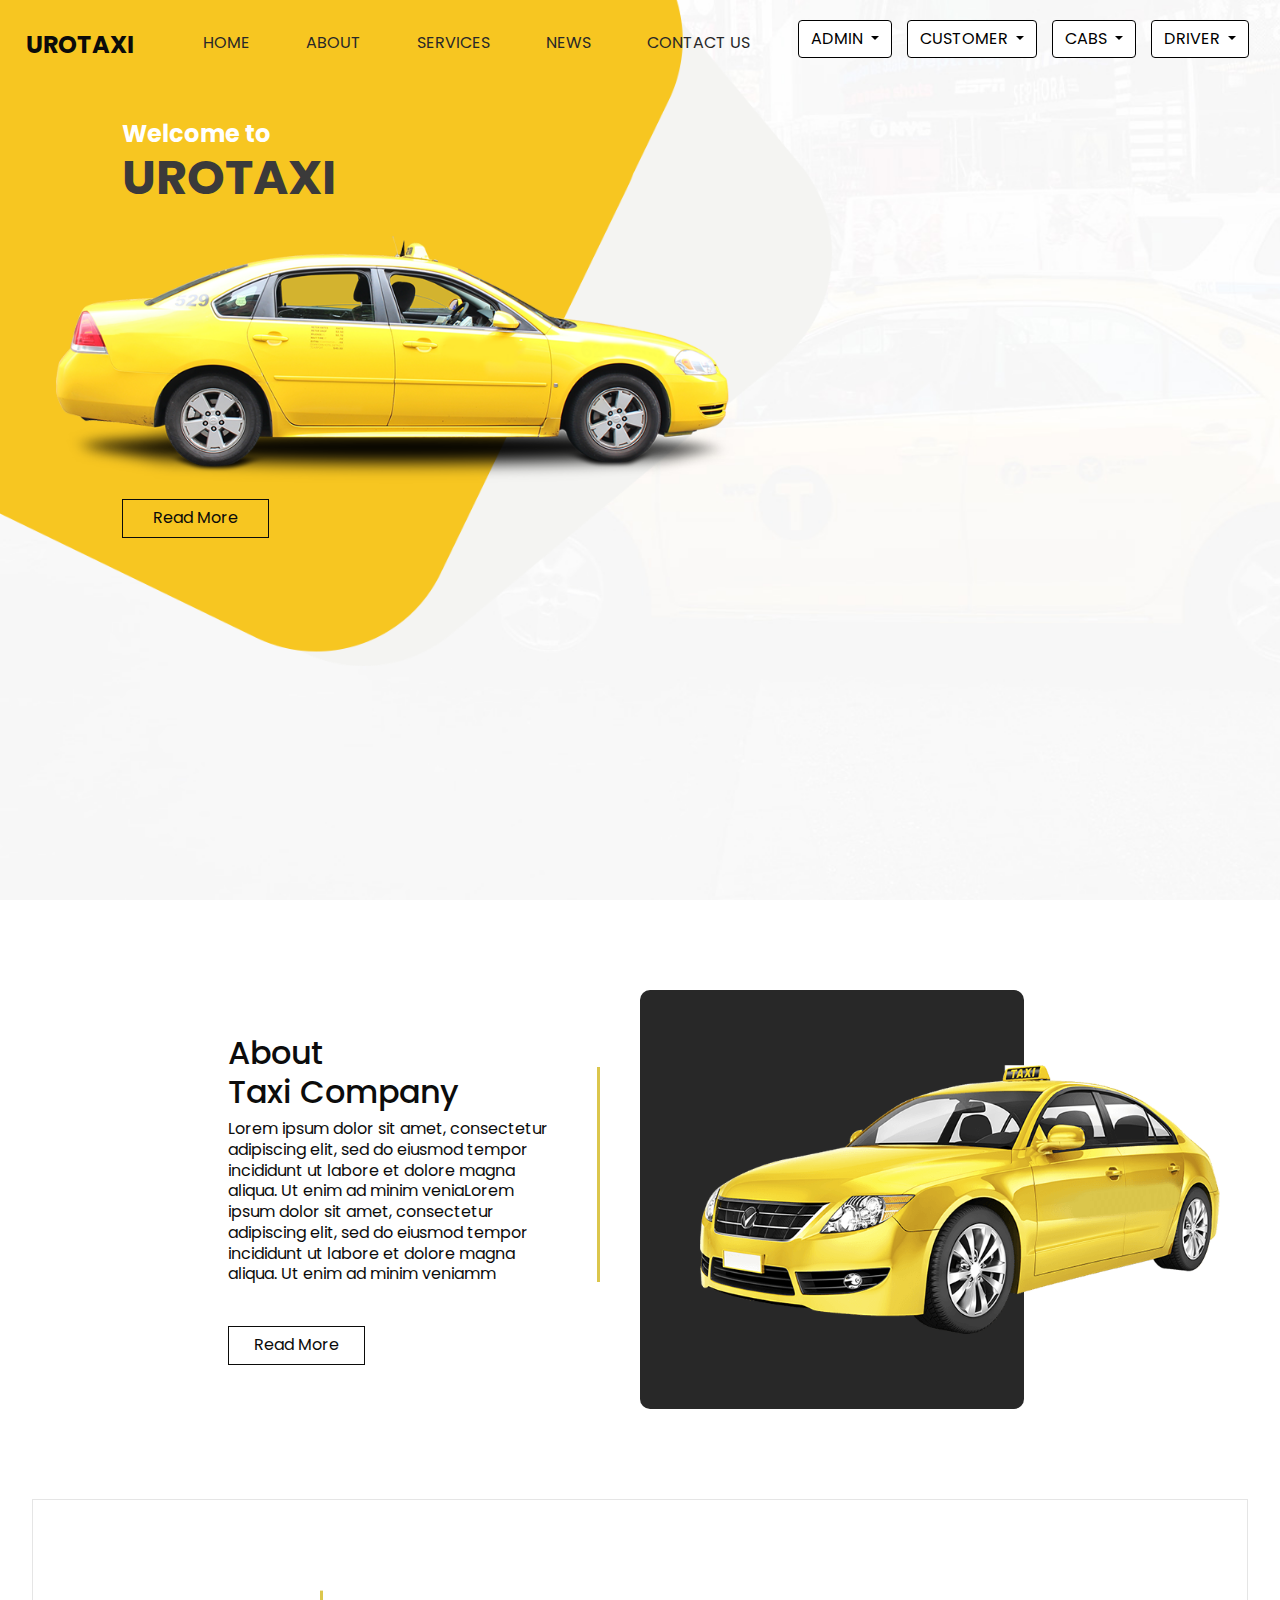
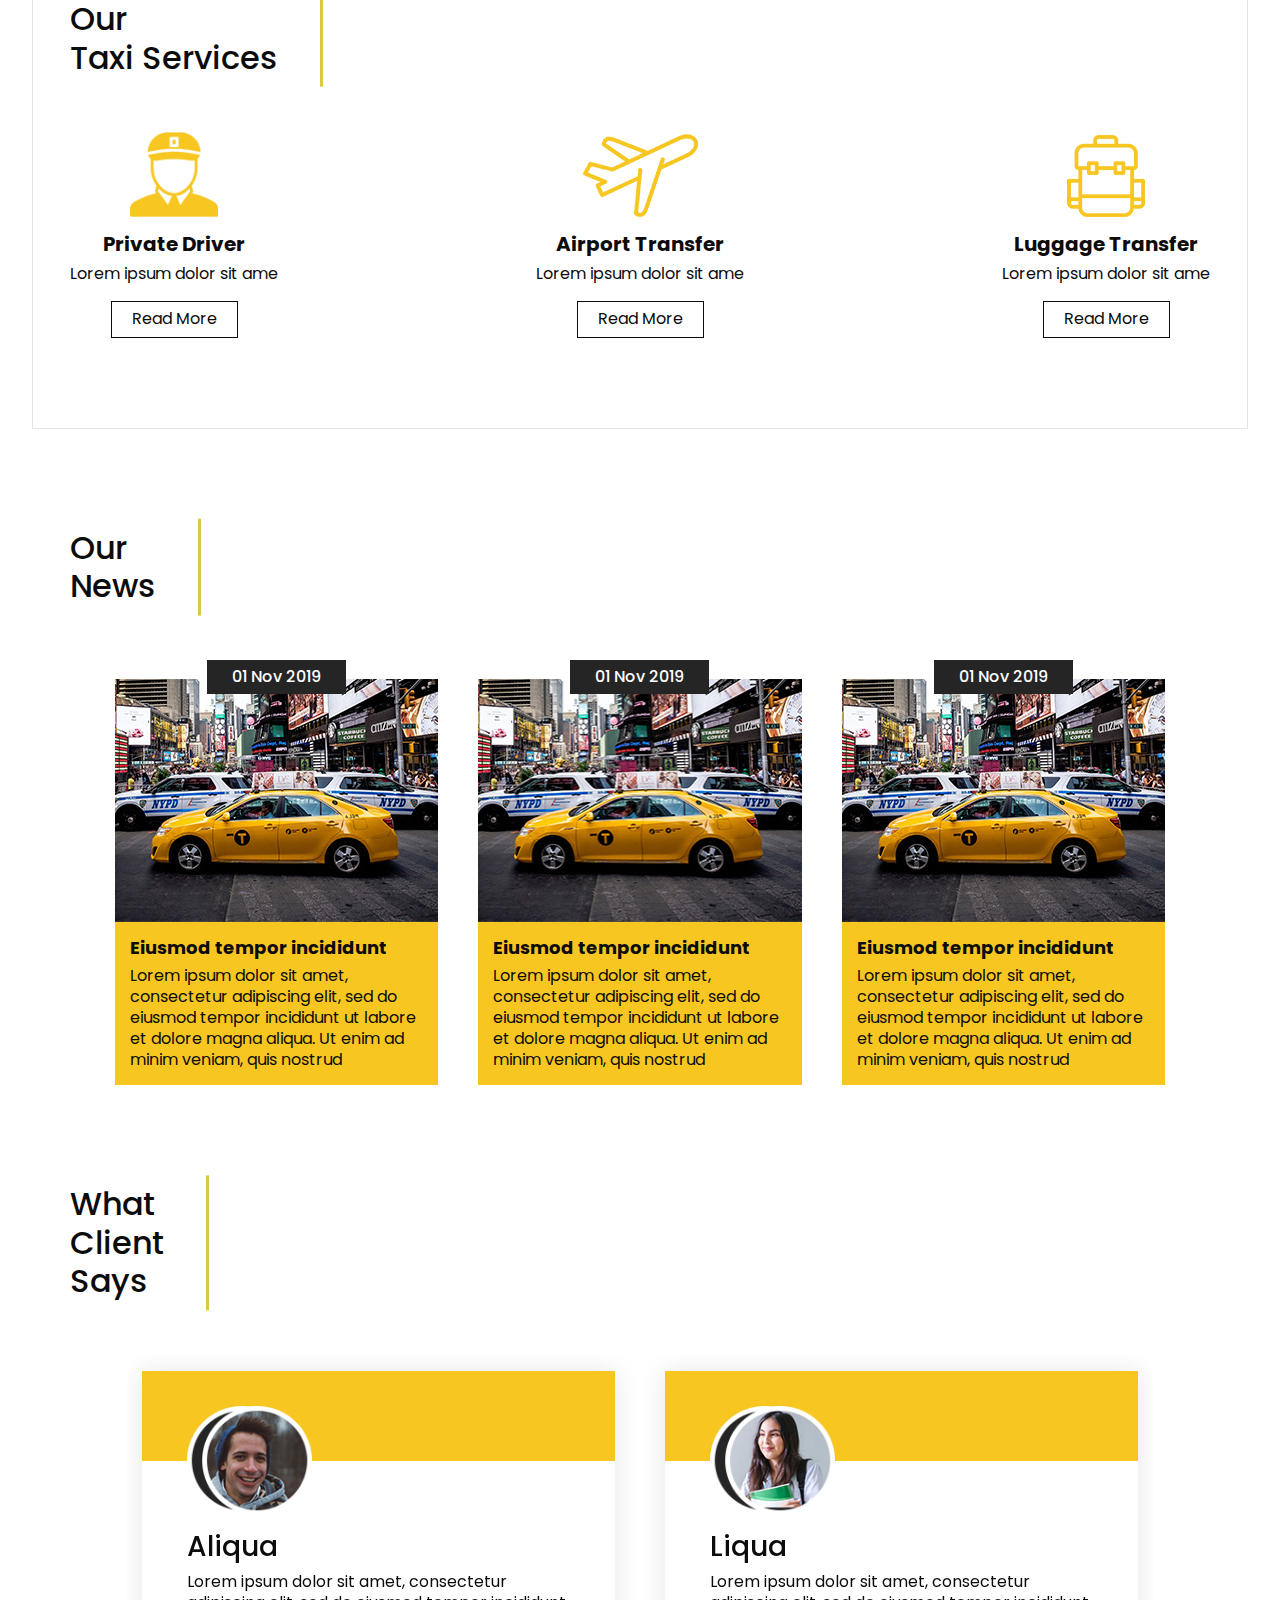
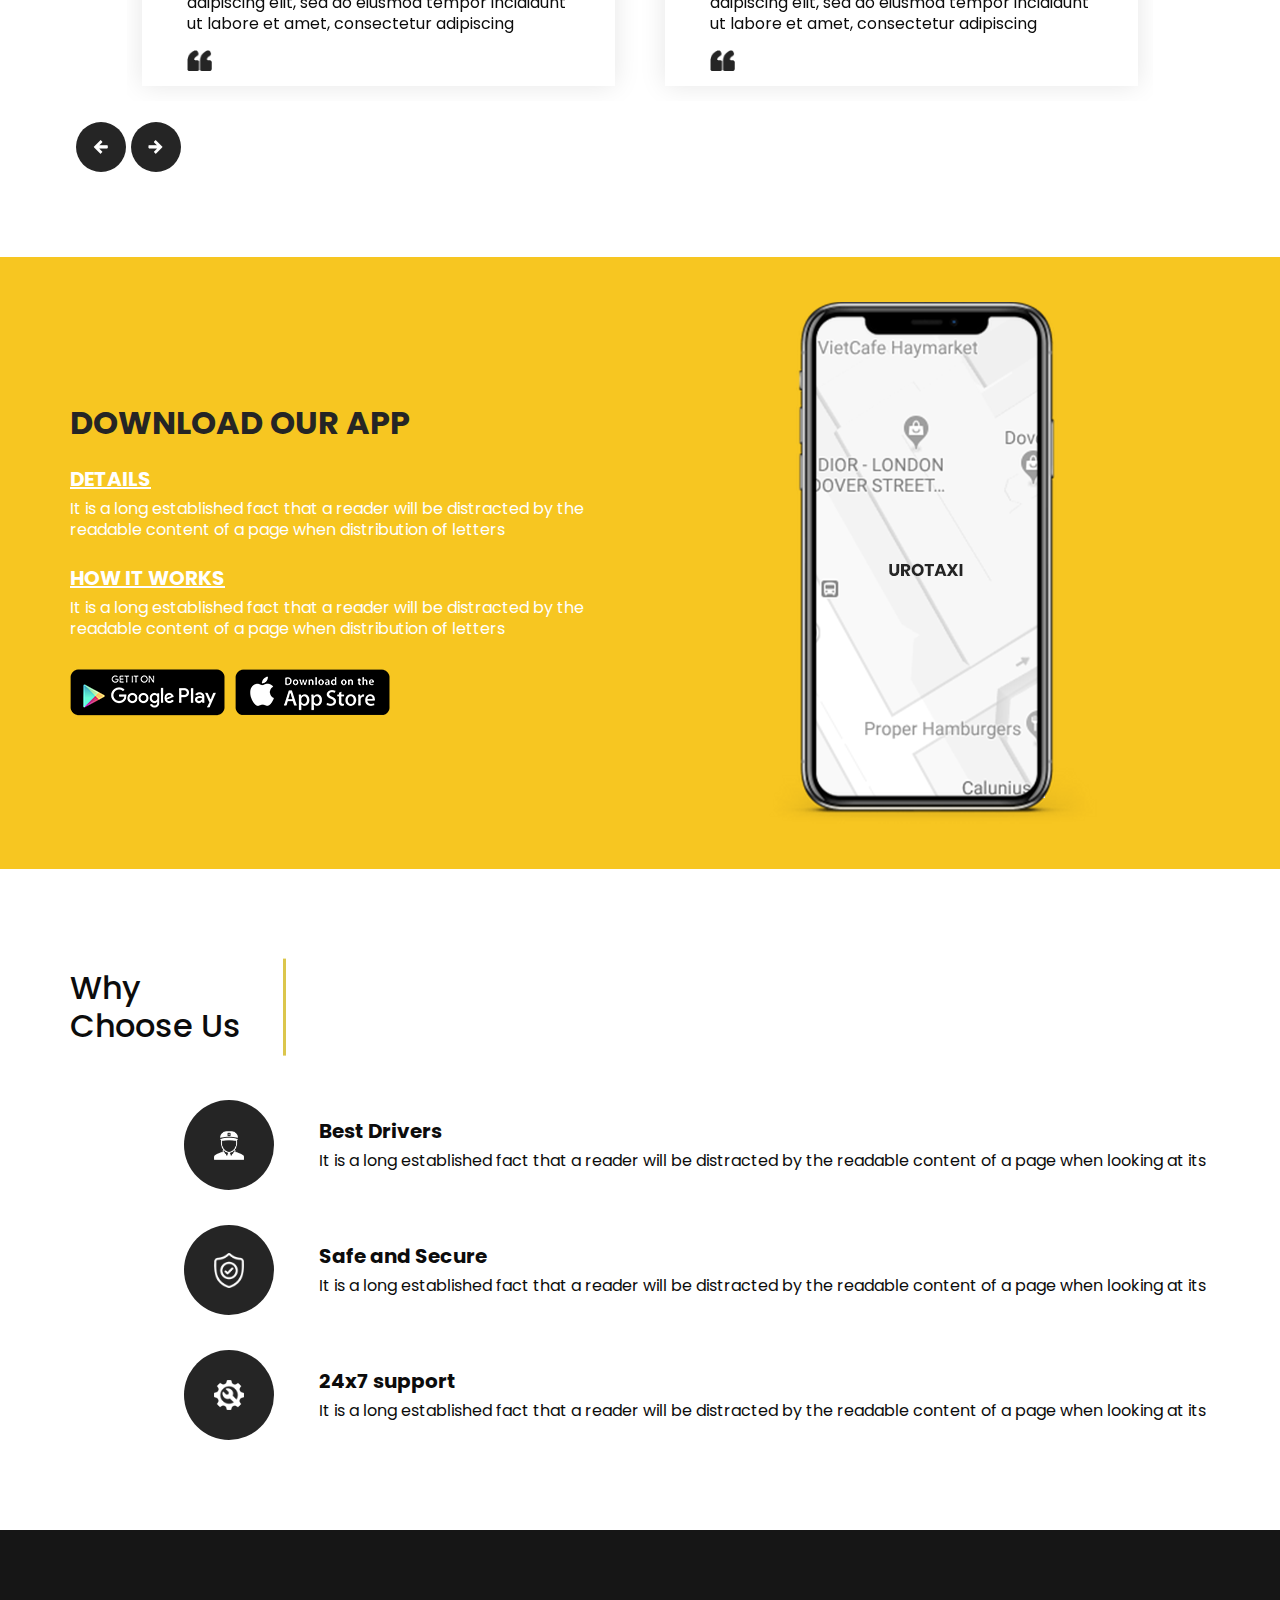
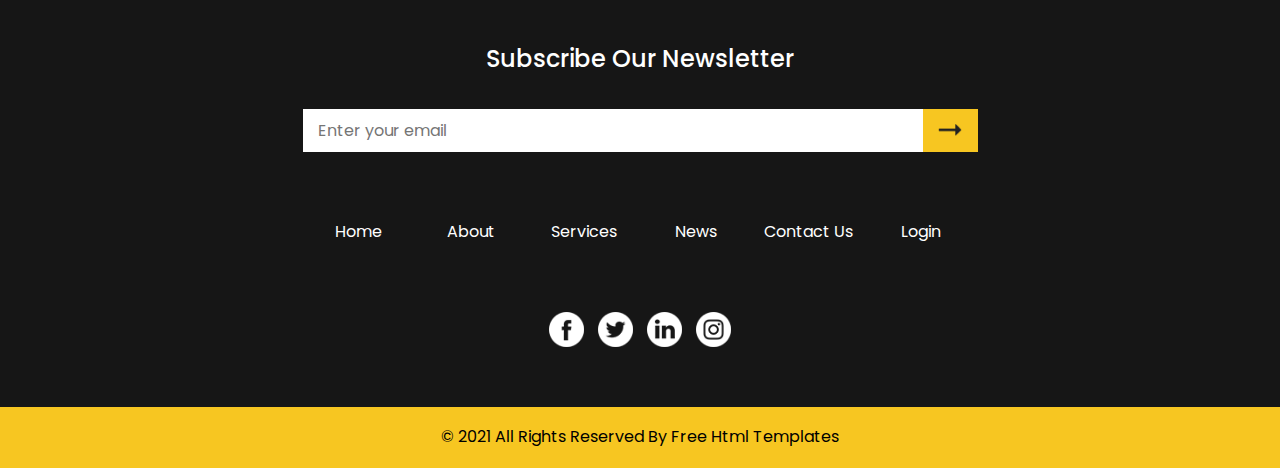
<file: CabBooking/src/main/webapp/index.html>
<!DOCTYPE html>
<html>

<head>
  <!-- Basic -->
  <meta charset="utf-8" />
  <meta http-equiv="X-UA-Compatible" content="IE=edge" />
  <!-- Mobile Metas -->
  <meta name="viewport" content="width=device-width, initial-scale=1, shrink-to-fit=no" />
  <!-- Site Metas -->
  <meta name="keywords" content="" />
  <meta name="description" content="" />
  <meta name="author" content="" />

  <title>Urotaxi</title>


  <!-- slider stylesheet -->
  <link rel="stylesheet" type="text/css" href="https://cdnjs.cloudflare.com/ajax/libs/OwlCarousel2/2.3.4/assets/owl.carousel.min.css" />

  <!-- bootstrap core css -->
  <link rel="stylesheet" type="text/css" href="css/bootstrap.css" />

  <!-- fonts style -->
  <link href="https://fonts.googleapis.com/css?family=Poppins:400,700&display=swap" rel="stylesheet">

  <!-- Custom styles for this template -->
  <link href="css/style.css" rel="stylesheet" />
  <!-- responsive style -->
  <link href="css/responsive.css" rel="stylesheet" />
</head>

<body>

  <div class="hero_area">
    <!-- header section starts -->
    <header class="header_section">
      <div class="container-fluid">
        <nav class="navbar navbar-expand-lg custom_nav-container ">
          <a class="navbar-brand" href="/">
            <span style="padding-bottom: 6px;">
              Urotaxi
            </span>
          </a>
          <button class="navbar-toggler" type="button" data-toggle="collapse" data-target="#navbarSupportedContent" aria-controls="navbarSupportedContent" aria-expanded="false" aria-label="Toggle navigation">
            <span class="navbar-toggler-icon"></span>
          </button>

          <div class="collapse navbar-collapse" id="navbarSupportedContent">
            <div class="d-flex ml-auto flex-column flex-lg-row d-flex ml-auto flex-column flex-lg-row align-items-center">
              <ul class="navbar-nav  ">

                <li class="nav-item active" style="padding-right: 20px;">
                  <a class="nav-link nav-link active" href="/">Home <span class="sr-only">(current)</span></a>
                </li>
                <li class="nav-item" style="padding-right: 20px;">
                  <a class="nav-link" href="about.html"> About</a>
                </li>
                <li class="nav-item" style="padding-right: 20px;">
                  <a class="nav-link" href="service.html"> Services </a>
                </li>
                <li class="nav-item" style="padding-right: 20px;">
                  <a class="nav-link" href="news.html"> News</a>
                </li>
                <li class="nav-item" style="padding-right: 20px;">
                  <a class="nav-link" href="contact.html">Contact Us</a>
                </li>

        
                

              
                <div class="dropdown"  >
                  <button class="btn btn-primary dropdown-toggle" type="button" data-toggle="dropdown" style="color:black;background-color: white; size: 10px; outline: 1px solid black; border:1px solid black">ADMIN
                  </button>
                  <ul class="dropdown-menu" style="background-color:white ;border:black ;color:black;width: 50px;">
                    <li style="color:black;text-align: center; font-size:15px; border:black;" ><a href="/admin/login">Login</a></li>
                  </ul>
                </div>
                 <div class="dropdown"  >
                  <button class="btn btn-primary dropdown-toggle" type="button" data-toggle="dropdown" style="color:black;background-color: white; size: 10px;outline: 1px solid black; border:1px solid black">CUSTOMER
                  </button>
                  <ul class="dropdown-menu" style="background-color:white ;border:black ;color:black;width: 50px;">
                    <li style="color:black;text-align: center; font-size:15px; border:black;" ><a href="/customer/login">Login</a></li>
                    <li style=" color:black;padding :2px;text-align: center; font-size:15px; border:black;"><a href="/customer/addcustomer">Register</a></li>
                  </ul>
                </div>
                <div class="dropdown" >
                  <button class="btn btn-primary dropdown-toggle" type="button" data-toggle="dropdown" style="color:black;background-color: white; size: 10px;outline: 1px solid black; border:1px solid black">CABS
                  </button>
                  <ul class="dropdown-menu" style="background-color:white ;border:black ;color:black;width: 50px;">
                    <li style="color:black;text-align: center; font-size:15px; border:black;" ><a href="/cab/listcabtypesx">FindCabsOfType</a></li>
                    <li style=" color:black;padding :2px;text-align: center; font-size:15px; border:black;"><a href="/cab/countcabtypesx">CountCabsOfType</a></li>
                  </ul>
                </div>
               
                <div class="dropdown"  >
                  <button class="btn btn-primary dropdown-toggle" type="button" data-toggle="dropdown" style="color:black;background-color: white; size: 10px;outline: 1px solid black; border:1px solid black">DRIVER
                  </button>
                  <ul class="dropdown-menu" style="background-color:white ;border:black ;color:black;width: 50px;">
                    <li style="color:black;text-align: center; font-size:15px; border:black;" ><a href="/driver/login">Login</a></li>
                    
              </ul>
                </div>
                <!-- <li class="nav-item">
                  <a class="nav-link" href="tripbooking.html">TripBooking</a>
                </li> -->

                

                <!--
                <li class="nav-item">
                  <a class="nav-link" href="/cab/findbycabtype">Cabs</a>
                </li>
                -->
                <!-- <li class="nav-item">
                  <a class="nav-link" href="#">Login</a>
                </li> -->
              </ul>
            </div>
          </div>
        </nav>
      </div>
    </header>
    <!-- end header section -->
    <!-- slider section -->
    <section class=" slider_section ">
      <div class="container-fluid">
        <div class="row">
          <div class="col-md-7 ">
            <div class="box">
              <div class="detail-box">
                <h4>
                  Welcome to
                </h4>
                <h1>
                  UROTAXI
                </h1>
              </div>
              <div id="carouselExampleIndicators" class="carousel slide" data-ride="carousel">
                <!-- <ol class="carousel-indicators">
                  <li data-target="#carouselExampleIndicators" data-slide-to="0" class="active"></li>
                  <li data-target="#carouselExampleIndicators" data-slide-to="1"></li>
                  <li data-target="#carouselExampleIndicators" data-slide-to="2"></li>
                  <li data-target="#carouselExampleIndicators" data-slide-to="3"></li>
                  <li data-target="#carouselExampleIndicators" data-slide-to="4"></li>
                </ol> -->
                <div class="carousel-inner">
                  <!-- <div class="carousel-item active"> -->

                    <div class="img-box">
                      <img src="images/slider-img.png" alt="">
                    </div>
                  <!-- </div> -->
                  
                </div>
              </div>

              <div class="btn-box">
                <a href="about.html" class="btn-1">
                  Read More
                </a>
              </div>
            </div>
          </div>
          <!-- <div class="col-lg-4 col-md-5 ">
            <div class="slider_form">
              <h4>
                Get A Taxi Now
              </h4>
              <form action="">
                <input type="text" placeholder="Car Type">
                <input type="text" placeholder="Pick Up Location">
                <input type="text" placeholder="Drop Location">
                <div class="btm_input">
                  <input type="text" placeholder="Your Phone Number">
                  <button>Book Now</button>
                  
                </div>
              </form>
            </div>
          </div> -->
        </div>
      </div>

    </section>
    <!-- end slider section -->
  </div>

  <!-- about section -->

  <section class="about_section layout_padding">
    <div class="container-fluid">
      <div class="row">
        <div class="col-lg-4 col-md-5 offset-lg-2 offset-md-1">
          <div class="detail-box">
            <h2>
              About <br>
              Taxi Company
            </h2>
            <p>
              Lorem ipsum dolor sit amet, consectetur adipiscing elit, sed do eiusmod tempor incididunt ut labore et dolore magna aliqua. Ut enim ad minim veniaLorem ipsum dolor sit amet, consectetur adipiscing elit, sed do eiusmod tempor incididunt ut labore et dolore magna aliqua. Ut enim ad minim veniamm
            </p>
            <a href="">
              Read More
            </a>
          </div>
        </div>
        <div class="col-md-6">
          <div class="img-box">
            <img src="images/about-img.png" alt="">
          </div>
        </div>
      </div>
    </div>
  </section>

  <!-- end about section -->

  <!-- service section -->

  <section class="service_section layout_padding">
    <div class="container">
      <div class="heading_container">
        <h2>
          Our <br>
          Taxi Services
        </h2>
      </div>
      <div class="service_container">
        <div class="box">
          <div class="img-box">
            <img src="images/delivery-man.png" alt="">
          </div>
          <div class="detail-box">
            <h5>
              Private Driver
            </h5>
            <p>
              Lorem ipsum dolor sit ame
            </p>
            <a href="">
              Read More
            </a>
          </div>
        </div>
        <div class="box">
          <div class="img-box">
            <img src="images/airplane.png" alt="">
          </div>
          <div class="detail-box">
            <h5>
              Airport Transfer
            </h5>
            <p>
              Lorem ipsum dolor sit ame
            </p>
            <a href="">
              Read More
            </a>
          </div>
        </div>
        <div class="box">
          <div class="img-box">
            <img src="images/backpack.png" alt="">
          </div>
          <div class="detail-box">
            <h5>
              Luggage Transfer
            </h5>
            <p>
              Lorem ipsum dolor sit ame
            </p>
            <a href="">
              Read More
            </a>
          </div>
        </div>
      </div>
    </div>
  </section>

  <!-- end service section -->

  <!-- news section -->

  <section class="news_section layout_padding">
    <div class="container">
      <div class="heading_container">
        <h2>
          Our <br>
          News
        </h2>
      </div>
      <div class="news_container">
        <div class="box">
          <div class="date-box">
            <h6>
              01 Nov 2019
            </h6>
          </div>
          <div class="img-box">
            <img src="images/news-img.jpg" alt="">
          </div>
          <div class="detail-box">
            <h6>
              Eiusmod tempor incididunt
            </h6>
            <p>
              Lorem ipsum dolor sit amet, consectetur adipiscing elit, sed do eiusmod tempor incididunt ut labore et dolore magna aliqua. Ut enim ad minim veniam, quis nostrud
            </p>
          </div>
        </div>
        <div class="box">
          <div class="date-box">
            <h6>
              01 Nov 2019
            </h6>
          </div>
          <div class="img-box">
            <img src="images/news-img.jpg" alt="">
          </div>
          <div class="detail-box">
            <h6>
              Eiusmod tempor incididunt
            </h6>
            <p>
              Lorem ipsum dolor sit amet, consectetur adipiscing elit, sed do eiusmod tempor incididunt ut labore et dolore magna aliqua. Ut enim ad minim veniam, quis nostrud
            </p>
          </div>
        </div>
        <div class="box">
          <div class="date-box">
            <h6>
              01 Nov 2019
            </h6>
          </div>
          <div class="img-box">
            <img src="images/news-img.jpg" alt="">
          </div>
          <div class="detail-box">
            <h6>
              Eiusmod tempor incididunt
            </h6>
            <p>
              Lorem ipsum dolor sit amet, consectetur adipiscing elit, sed do eiusmod tempor incididunt ut labore et dolore magna aliqua. Ut enim ad minim veniam, quis nostrud
            </p>
          </div>
        </div>
      </div>
    </div>
  </section>

  <!-- end news section -->

  <!-- client section -->

  <section class="client_section layout_padding-bottom">
    <div class="container">
      <div class="heading_container">
        <h2>
          What <br>
          Client <br>
          Says
        </h2>
      </div>
      <div class="client_container">
        <div class="carousel-wrap ">
          <div class="owl-carousel">
            <div class="item">
              <div class="box">
                <div class="img-box">
                  <img src="images/client-1.png" alt="">
                </div>
                <div class="detail-box">
                  <h3>
                    Aliqua
                  </h3>
                  <p>
                    Lorem ipsum dolor sit amet, consectetur adipiscing elit, sed do eiusmod tempor incididunt ut labore et amet, consectetur adipiscing
                  </p>
                  <img src="images/quote.png" alt="">
                </div>
              </div>
            </div>
            <div class="item">
              <div class="box">
                <div class="img-box">
                  <img src="images/client-2.png" alt="">
                </div>
                <div class="detail-box">
                  <h3>
                    Liqua
                  </h3>
                  <p>
                    Lorem ipsum dolor sit amet, consectetur adipiscing elit, sed do eiusmod tempor incididunt ut labore et amet, consectetur adipiscing
                  </p>
                  <img src="images/quote.png" alt="">
                </div>
              </div>
            </div>
          </div>
        </div>
      </div>
    </div>
  </section>

  <!-- end client section -->

  <!-- contact section -->

  <!-- <section class="contact_section layout_padding-bottom">
    <div class="container">
      <div class="heading_container">
        <h2>
          Any Problems <br>
          Any Questions
        </h2>
      </div>
    </div>
    <div class="container-fluid">
      <div class="row">
        <div class="col-md-5  offset-md-1">
          <div class="contact_form">
            <h4>
              Get In touch
            </h4>
            <form action="">
              <input type="text" placeholder="Name">
              <input type="text" placeholder="Phone Number">
              <input type="text" placeholder="Message" class="message_input">
              <button>Send</button>
            </form>
          </div>
        </div>
        <div class="col-md-6 px-0">
          <div class="img-box">
            <img src="images/contact-img.png" alt="">
          </div>
        </div>
      </div>
    </div>
  </section> -->
  <!-- end contact section -->

  <!-- app section -->

  <section class="app_section layout_padding2">
    <div class="container">
      <div class="row">
        <div class="col-md-6">
          <div class="detail-box">
            <h2>
              Download Our app
            </h2>
            <div class="text-box">
              <h5>
                details
              </h5>
              <p>
                It is a long established fact that a reader will be distracted by the readable content of a page when distribution of letters
              </p>
            </div>
            <div class="text-box">
              <h5>
                How it works
              </h5>
              <p>
                It is a long established fact that a reader will be distracted by the readable content of a page when distribution of letters
              </p>
            </div>
            <div class="btn-box">
              <a href="">
                <img src="images/playstore.png" alt="">
              </a>
              <a href="">
                <img src="images/appstore.png" alt="">
              </a>
            </div>
          </div>
        </div>
        <div class="col-md-6">
          <div class="img-box">
            <img src="images/mobile.png" alt="">
          </div>
        </div>
      </div>
    </div>
  </section>

  <!-- end app section -->

  <!-- why section -->

  <section class="why_section layout_padding">
    <div class="container">
      <div class="heading_container">
        <h2>
          Why <br>
          Choose Us
        </h2>
      </div>
      <div class="why_container">
        <div class="box">
          <div class="img-box">
            <img src="images/delivery-man-white.png" alt="" class="img-1">
            <img src="images/delivery-man-black.png" alt="" class="img-2">
          </div>
          <div class="detail-box">
            <h5>
              Best Drivers
            </h5>
            <p>
              It is a long established fact that a reader will be distracted by the readable content of a page when looking at its
            </p>
          </div>
        </div>
        <div class="box">
          <div class="img-box">
            <img src="images/shield-white.png" alt="" class="img-1">
            <img src="images/shield-black.png" alt="" class="img-2">
          </div>
          <div class="detail-box">
            <h5>
              Safe and Secure
            </h5>
            <p>
              It is a long established fact that a reader will be distracted by the readable content of a page when looking at its
            </p>
          </div>
        </div>
        <div class="box">
          <div class="img-box">
            <img src="images/repairing-service-white.png" alt="" class="img-1">
            <img src="images/repairing-service-black.png" alt="" class="img-2">
          </div>
          <div class="detail-box">
            <h5>
              24x7 support
            </h5>
            <p>
              It is a long established fact that a reader will be distracted by the readable content of a page when looking at its
            </p>
          </div>
        </div>
      </div>
    </div>
  </section>

  <!-- end why section -->

  <!-- info section -->

  <section class="info_section layout_padding-top layout_padding2-bottom">
    <div class="container">
      <div class="box">
        <div class="info_form">
          <h4>
            Subscribe Our Newsletter
          </h4>
          <form action="">
            <input type="text" placeholder="Enter your email">
            <div class="d-flex justify-content-end">
              <button>

              </button>
            </div>
          </form>
        </div>
        <div class="info_links">
          <ul>
            <li class=" ">
              <a class="" href="/">Home <span class="sr-only">(current)</span></a>
            </li>
            <li class="">
              <a class="" href="about.html"> About</a>
            </li>
            <li class="">
              <a class="" href="service.html"> Services </a>
            </li>
            <li class="">
              <a class="" href="news.html"> News</a>
            </li>
            <li class="">
              <a class="" href="contact.html">Contact Us</a>
            </li>
            <li class="">
              <a class="" href="/customer/login">Login</a>
            </li>
          </ul>
        </div>
        <div class="info_social">
          <div>
            <a href="">
              <img src="images/fb.png" alt="">
            </a>
          </div>
          <div>
            <a href="">
              <img src="images/twitter.png" alt="">
            </a>
          </div>
          <div>
            <a href="">
              <img src="images/linkedin.png" alt="">
            </a>
          </div>
          <div>
            <a href="">
              <img src="images/instagram.png" alt="">
            </a>
          </div>
        </div>
      </div>
    </div>

  </section>

  <!-- end info section -->

  <!-- footer section -->
  <section class="container-fluid footer_section">
    <div class="container">
      <p>
        &copy; 2021 All Rights Reserved By
        <a href="https://html.design/">Free Html Templates</a>
      </p>
    </div>
  </section>
  <!-- footer section -->

  <script type="text/javascript" src="js/jquery-3.4.1.min.js"></script>
  <script type="text/javascript" src="js/bootstrap.js"></script>
  <script type="text/javascript" src="https://cdnjs.cloudflare.com/ajax/libs/OwlCarousel2/2.3.4/owl.carousel.min.js">
  </script>


  <!-- owl carousel script -->
  <script type="text/javascript">
    $(".owl-carousel").owlCarousel({
      loop: true,
      margin: 20,
      navText: [],
      autoplay: true,
      autoplayHoverPause: true,
      responsive: {
        0: {
          items: 1
        },
        768: {
          items: 2
        },
        1000: {
          items: 2
        }
      }
    });
  </script>
  <!-- end owl carousel script -->

</body>

</html>
</file>
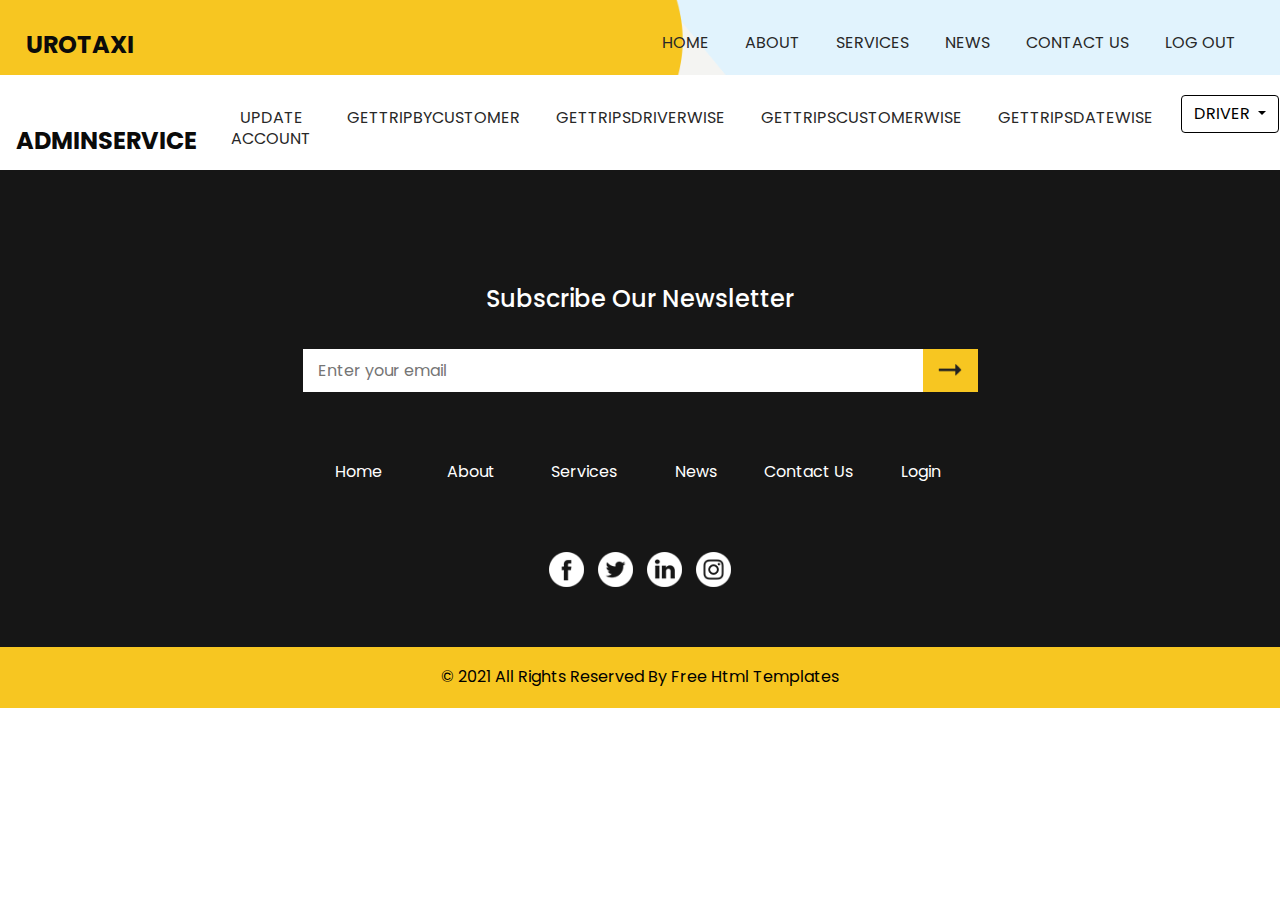
<file: CabBooking/src/main/webapp/admin.html>
<!DOCTYPE html>
<html>

<head>
  <!-- Basic -->
  <meta charset="utf-8" />
  <meta http-equiv="X-UA-Compatible" content="IE=edge" />
  <!-- Mobile Metas -->
  <meta name="viewport" content="width=device-width, initial-scale=1, shrink-to-fit=no" />
  <!-- Site Metas -->
  <meta name="keywords" content="" />
  <meta name="description" content="" />
  <meta name="author" content="" />

  <title>Urotaxi</title>


  <!-- slider stylesheet -->
  <link rel="stylesheet" type="text/css" href="https://cdnjs.cloudflare.com/ajax/libs/OwlCarousel2/2.3.4/assets/owl.carousel.min.css" />

  <!-- bootstrap core css -->
  <link rel="stylesheet" type="text/css" href="css/bootstrap.css" />

  <!-- fonts style -->
  <link href="https://fonts.googleapis.com/css?family=Poppins:400,700&display=swap" rel="stylesheet">

  <!-- Custom styles for this template -->
  <link href="css/style.css" rel="stylesheet" />
  <!-- responsive style -->
  <link href="css/responsive.css" rel="stylesheet" />
</head>

<body class="sub_page">

  <div class="hero_area">
    <!-- header section strats -->
    <header class="header_section">
      <div class="container-fluid">
        <nav class="navbar navbar-expand-lg custom_nav-container ">
          <a class="navbar-brand" href="/">
            <span style="padding-bottom: 6px;">
              Urotaxi
            </span>
          </a>
          </a>
          <button class="navbar-toggler" type="button" data-toggle="collapse" data-target="#navbarSupportedContent" aria-controls="navbarSupportedContent" aria-expanded="false" aria-label="Toggle navigation">
            <span class="navbar-toggler-icon"></span>
          </button>

          <div class="collapse navbar-collapse" id="navbarSupportedContent">
            <div class="d-flex ml-auto flex-column flex-lg-row align-items-center">
              <ul class="navbar-nav  ">
               
                <!-- <li class="nav-item">
                  <a class="nav-link" href="customer.html">Customer</a>
                </li>
                <li class="nav-item">
                  <a class="nav-link" href="driver.html">Driver</a>
                </li>
                <li class="nav-item">
                  <a class="nav-link" href="tripbooking.html">TripBooking</a>
                </li>
                <li class="nav-item">
                  <a class="nav-link" href="cab.html">Cab</a>
                </li> -->

                <li class="nav-item ">
                  <a class="nav-link" href="/">Home <span class="sr-only">(current)</span></a>
                </li>
                <li class="nav-item">
                  <a class="nav-link" href="about.html"> About</a>
                </li>
                <li class="nav-item">
                  <a class="nav-link" href="service.html"> Services </a>
                </li>
                <li class="nav-item">
                  <a class="nav-link" href="news.html"> News</a>
                </li>
                <li class="nav-item active">
                  <a class="nav-link" href="contact.html">Contact Us</a>
                </li>
                <li class="nav-item">
                  <a class="nav-link" href="/admin/logout">Log Out</a>
                </li>
              </ul>
            </div>
          </div>
        </nav>
      </div>
    </header>
    <!-- end header section -->
  </div>

 
  <nav class="navbar navbar-expand-lg custom_nav-container ">
    <a class="navbar-brand" href="/">
     <span style="padding-bottom: 6px;">AdminService</span>
    </a> 
    </a>
    <button class="navbar-toggler" type="button" data-toggle="collapse" data-target="#navbarSupportedContent" aria-controls="navbarSupportedContent" aria-expanded="false" aria-label="Toggle navigation">
      <span class="navbar-toggler-icon"></span>
    </button>

    <div class="collapse navbar-collapse" id="navbarSupportedContent">
      <div class="d-flex ml-auto flex-column flex-lg-row align-items-center">
        <ul class="navbar-nav  ">
          <!-- <li class="nav-item ">
            <a class="nav-link" href="#">AddAdmin<span class="sr-only">(current)</span></a>
          </li> -->
          <li class="nav-item">
            <a class="nav-link" href="/admin/fetchadmin">Update Account</a>
          </li>
          <li class="nav-item">
            <a class="nav-link" href="/admin/tripsofcustomer">GetTripByCustomer</a>
          </li>
          <li class="nav-item">
            <a class="nav-link" href="/admin/viewtripsdriverwise">GetTripsDriverWise</a>
          </li>
          <li class="nav-item">
            <a class="nav-link" href="/admin/viewtripscustomerwise">GetTripsCustomerWise</a>
          </li>
          <li class="nav-item">
            <a class="nav-link" href="/admin/viewtripsdatewise">GetTripsDateWise</a>
          </li>
          <!--<li class="nav-item">
            <a class="nav-link" href="#">Driver</a>
          </li>-->
          
             
          <div class="dropdown"  >
            <button class="btn btn-primary dropdown-toggle" type="button" data-toggle="dropdown" style="color:black;background-color: white; size: 10px;outline: 1px solid black; border:1px solid black">DRIVER
            </button>
            <ul class="dropdown-menu" style="background-color:white ;border:black ;color:black;width: 50px;">
              <li style="color:black;text-align: center; font-size:15px; border:black;" ><a href="/driver/adddriver">Add Driver</a></li>
              <li style="color:black;text-align: center; font-size:15px; border:black;" ><a href="/admin/listdrivers">ViewDrivers</a></li>
              <li style=" color:black;padding :2px;text-align: center; font-size:15px; border:black;"><a href="/admin/listbestdrivers">ViewBestDriver</a></li>
              <li style="color:black;text-align: center; font-size:15px; border:black;" ><a href="/driver/deletedriver">DeleteDriver</a></li>

            </ul>
          </div>

          <li class="nav-item">
            <a class="nav-link" href="cab.html">Cabs</a>
          </li>
        </ul>
      </div>
    </div>
  </nav>

  <section  class="info_section layout_padding-top layout_padding2-bottom">
    <div  class="container" >
      <div class="box">
        <div class="info_form">
          <h4>
            Subscribe Our Newsletter
          </h4>
          <form action="">
            <input type="text" placeholder="Enter your email">
            <div class="d-flex justify-content-end">
              <button>

              </button>
            </div>
          </form>
        </div>
        <div class="info_links">
          <ul>
            <li class=" ">
              <a class="" href="/">Home <span class="sr-only">(current)</span></a>
            </li>
            <li class="">
              <a class="" href="about.html"> About</a>
            </li>
            <li class="">
              <a class="" href="service.html"> Services </a>
            </li>
            <li class="">
              <a class="" href="news.html"> News</a>
            </li>
            <li class="">
              <a class="" href="contact.html">Contact Us</a>
            </li>
            <li class="">
              <a class="" href="#">Login</a>
            </li>
          </ul>
        </div>
        <div class="info_social">
          <div>
            <a href="">
              <img src="images/fb.png" alt="">
            </a>
          </div>
          <div>
            <a href="">
              <img src="images/twitter.png" alt="">
            </a>
          </div>
          <div>
            <a href="">
              <img src="images/linkedin.png" alt="">
            </a>
          </div>
          <div>
            <a href="">
              <img src="images/instagram.png" alt="">
            </a>
          </div>
        </div>
      </div>
    </div>

  </section>

  <!-- end info section -->

  <!-- footer section -->
  <section class="container-fluid footer_section">
    <div class="container">
      <p>
        &copy; 2021 All Rights Reserved By
        <a href="https://html.design/">Free Html Templates</a>
      </p>
    </div>
  </section>
  <!-- footer section -->

  <script type="text/javascript" src="js/jquery-3.4.1.min.js"></script>
  <script type="text/javascript" src="js/bootstrap.js"></script>
  <script type="text/javascript" src="https://cdnjs.cloudflare.com/ajax/libs/OwlCarousel2/2.3.4/owl.carousel.min.js">
  </script>


  <!-- owl carousel script -->
  <script type="text/javascript">
    $(".owl-carousel").owlCarousel({
      loop: true,
      margin: 20,
      navText: [],
      autoplay: true,
      autoplayHoverPause: true,
      responsive: {
        0: {
          items: 1
        },
        768: {
          items: 2
        },
        1000: {
          items: 2
        }
      }
    });
  </script>
  <!-- end owl carousel script -->

</body>

</html>
</file>
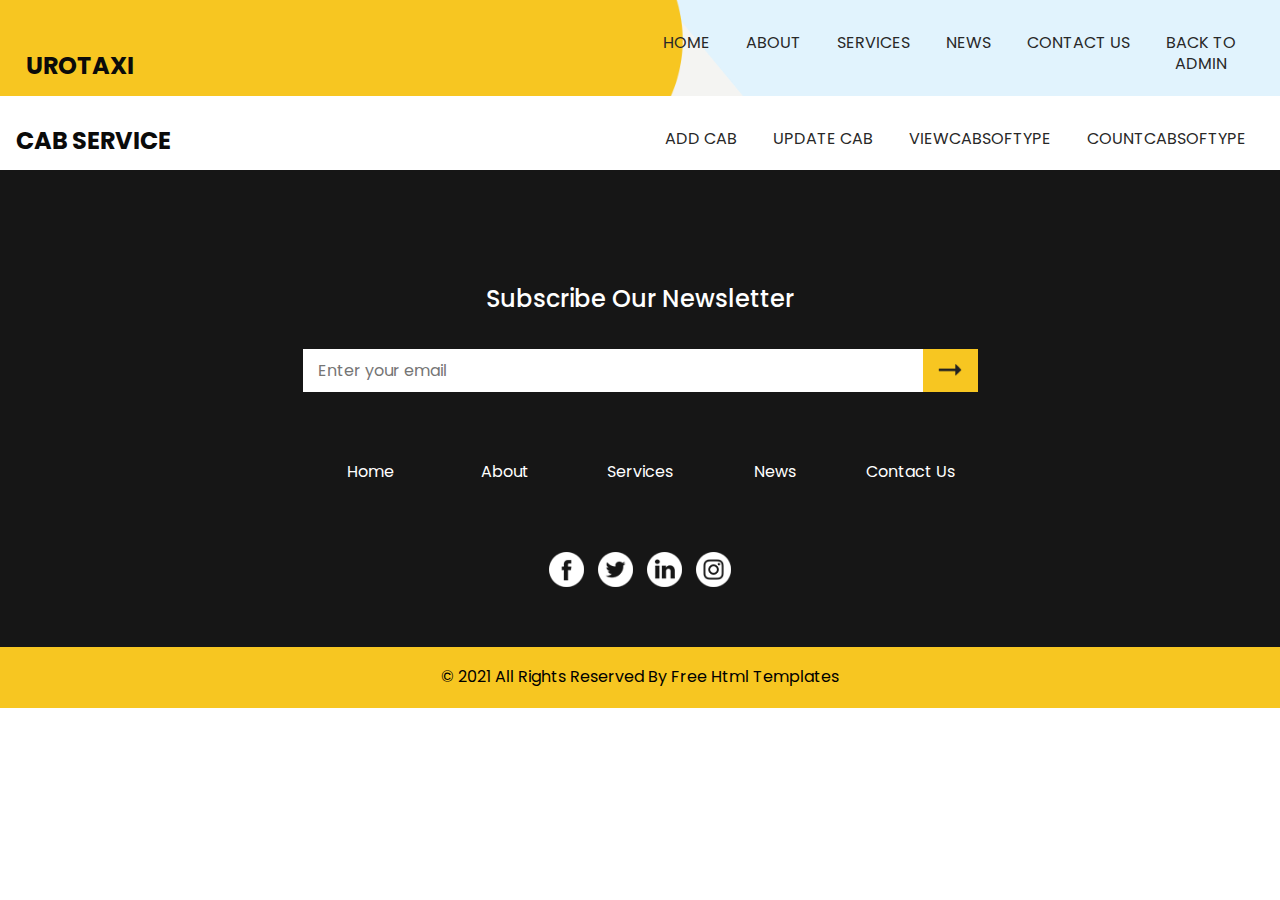
<file: CabBooking/src/main/webapp/cab.html>
<!DOCTYPE html>
<html>

<head>
  <!-- Basic -->
  <meta charset="utf-8" />
  <meta http-equiv="X-UA-Compatible" content="IE=edge" />
  <!-- Mobile Metas -->
  <meta name="viewport" content="width=device-width, initial-scale=1, shrink-to-fit=no" />
  <!-- Site Metas -->
  <meta name="keywords" content="" />
  <meta name="description" content="" />
  <meta name="author" content="" />

  <title>Urotaxi</title>


  <!-- slider stylesheet -->
  <link rel="stylesheet" type="text/css" href="https://cdnjs.cloudflare.com/ajax/libs/OwlCarousel2/2.3.4/assets/owl.carousel.min.css" />

  <!-- bootstrap core css -->
  <link rel="stylesheet" type="text/css" href="css/bootstrap.css" />

  <!-- fonts style -->
  <link href="https://fonts.googleapis.com/css?family=Poppins:400,700&display=swap" rel="stylesheet">

  <!-- Custom styles for this template -->
  <link href="css/style.css" rel="stylesheet" />
  <!-- responsive style -->
  <link href="css/responsive.css" rel="stylesheet" />
</head>

<body class="sub_page">

  <div class="hero_area">
    <!-- header section strats -->
    <header class="header_section">
      <div class="container-fluid">
        <nav class="navbar navbar-expand-lg custom_nav-container ">
          <a class="navbar-brand" href="/">
            <span style="padding-bottom: 6px;">
              Urotaxi
            </span>
          </a>
          </a>
          <button class="navbar-toggler" type="button" data-toggle="collapse" data-target="#navbarSupportedContent" aria-controls="navbarSupportedContent" aria-expanded="false" aria-label="Toggle navigation">
            <span class="navbar-toggler-icon"></span>
          </button>

          <div class="collapse navbar-collapse" id="navbarSupportedContent">
            <div class="d-flex ml-auto flex-column flex-lg-row align-items-center">
              <ul class="navbar-nav  ">
                <li class="nav-item ">
                  <a class="nav-link" href="/">Home <span class="sr-only">(current)</span></a>
                </li>
                <li class="nav-item">
                  <a class="nav-link" href="about.html"> About</a>
                </li>
                <li class="nav-item">
                  <a class="nav-link" href="service.html"> Services </a>
                </li>
                <li class="nav-item">
                  <a class="nav-link" href="news.html"> News</a>
                </li>
                <li class="nav-item active">
                  <a class="nav-link" href="contact.html">Contact Us</a>
                </li>
                <li class="nav-item">
                  <a class="nav-link" href="admin.html">Back To<br>Admin</a>
                </li>
              </ul>
            </div>
          </div>
        </nav>
      </div>
    </header>
    <!-- end header section -->
  </div>

  
  <nav class="navbar navbar-expand-lg custom_nav-container ">
    <a class="navbar-brand" href="/">
     <span style="padding-bottom: 6px;">Cab Service</span>
    </a> 
    </a>
    <button class="navbar-toggler" type="button" data-toggle="collapse" data-target="#navbarSupportedContent" aria-controls="navbarSupportedContent" aria-expanded="false" aria-label="Toggle navigation">
      <span class="navbar-toggler-icon"></span>
    </button>

    <div class="collapse navbar-collapse" id="navbarSupportedContent">
      <div class="d-flex ml-auto flex-column flex-lg-row align-items-center">
        <ul class="navbar-nav  ">
         <li class="nav-item ">
            <a class="nav-link" href="/cab/addcab">Add Cab<span class="sr-only">(current)</span></a>
          </li>
          <li class="nav-item">
            <a class="nav-link" href="/cab/updatecab">Update Cab</a>
          </li>
          <!-- 
            
            
           -->
          <li class="nav-item">
            <a class="nav-link" href="/cab/listcabtypes">ViewCabsOfType</a>
          </li>
          
          <li class="nav-item">
            <a class="nav-link" href="/cab/countcabtypes">CountcabsOfType</a>
          </li>
        </ul>
      </div>
    </div>
  </nav>
 

  <section  class="info_section layout_padding-top layout_padding2-bottom">
    <div  class="container" >
      <div class="box">
        <div class="info_form">
          <h4>
            Subscribe Our Newsletter
          </h4>
          <form action="">
            <input type="text" placeholder="Enter your email">
            <div class="d-flex justify-content-end">
              <button>

              </button>
            </div>
          </form>
        </div>
        <div class="info_links">
          <ul>
            <li class=" ">
              <a class="" href="/">Home <span class="sr-only">(current)</span></a>
            </li>
            <li class="">
              <a class="" href="about.html"> About</a>
            </li>
            <li class="">
              <a class="" href="service.html"> Services </a>
            </li>
            <li class="">
              <a class="" href="news.html"> News</a>
            </li>
            <li class="">
              <a class="" href="contact.html">Contact Us</a>
            </li>
            <!-- <li class="">
              <a class="" href="#">Login</a>
            </li> -->
          </ul>
        </div>
        <div class="info_social">
          <div>
            <a href="">
              <img src="images/fb.png" alt="">
            </a>
          </div>
          <div>
            <a href="">
              <img src="images/twitter.png" alt="">
            </a>
          </div>
          <div>
            <a href="">
              <img src="images/linkedin.png" alt="">
            </a>
          </div>
          <div>
            <a href="">
              <img src="images/instagram.png" alt="">
            </a>
          </div>
        </div>
      </div>
    </div>

  </section>

  <!-- end info section -->

  <!-- footer section -->
  <section class="container-fluid footer_section">
    <div class="container">
      <p>
        &copy; 2021 All Rights Reserved By
        <a href="https://html.design/">Free Html Templates</a>
      </p>
    </div>
  </section>
  <!-- footer section -->

  <script type="text/javascript" src="js/jquery-3.4.1.min.js"></script>
  <script type="text/javascript" src="js/bootstrap.js"></script>
  <script type="text/javascript" src="https://cdnjs.cloudflare.com/ajax/libs/OwlCarousel2/2.3.4/owl.carousel.min.js">
  </script>


  <!-- owl carousel script -->
  <script type="text/javascript">
    $(".owl-carousel").owlCarousel({
      loop: true,
      margin: 20,
      navText: [],
      autoplay: true,
      autoplayHoverPause: true,
      responsive: {
        0: {
          items: 1
        },
        768: {
          items: 2
        },
        1000: {
          items: 2
        }
      }
    });
  </script>
  <!-- end owl carousel script -->

</body>

</html>
</file>
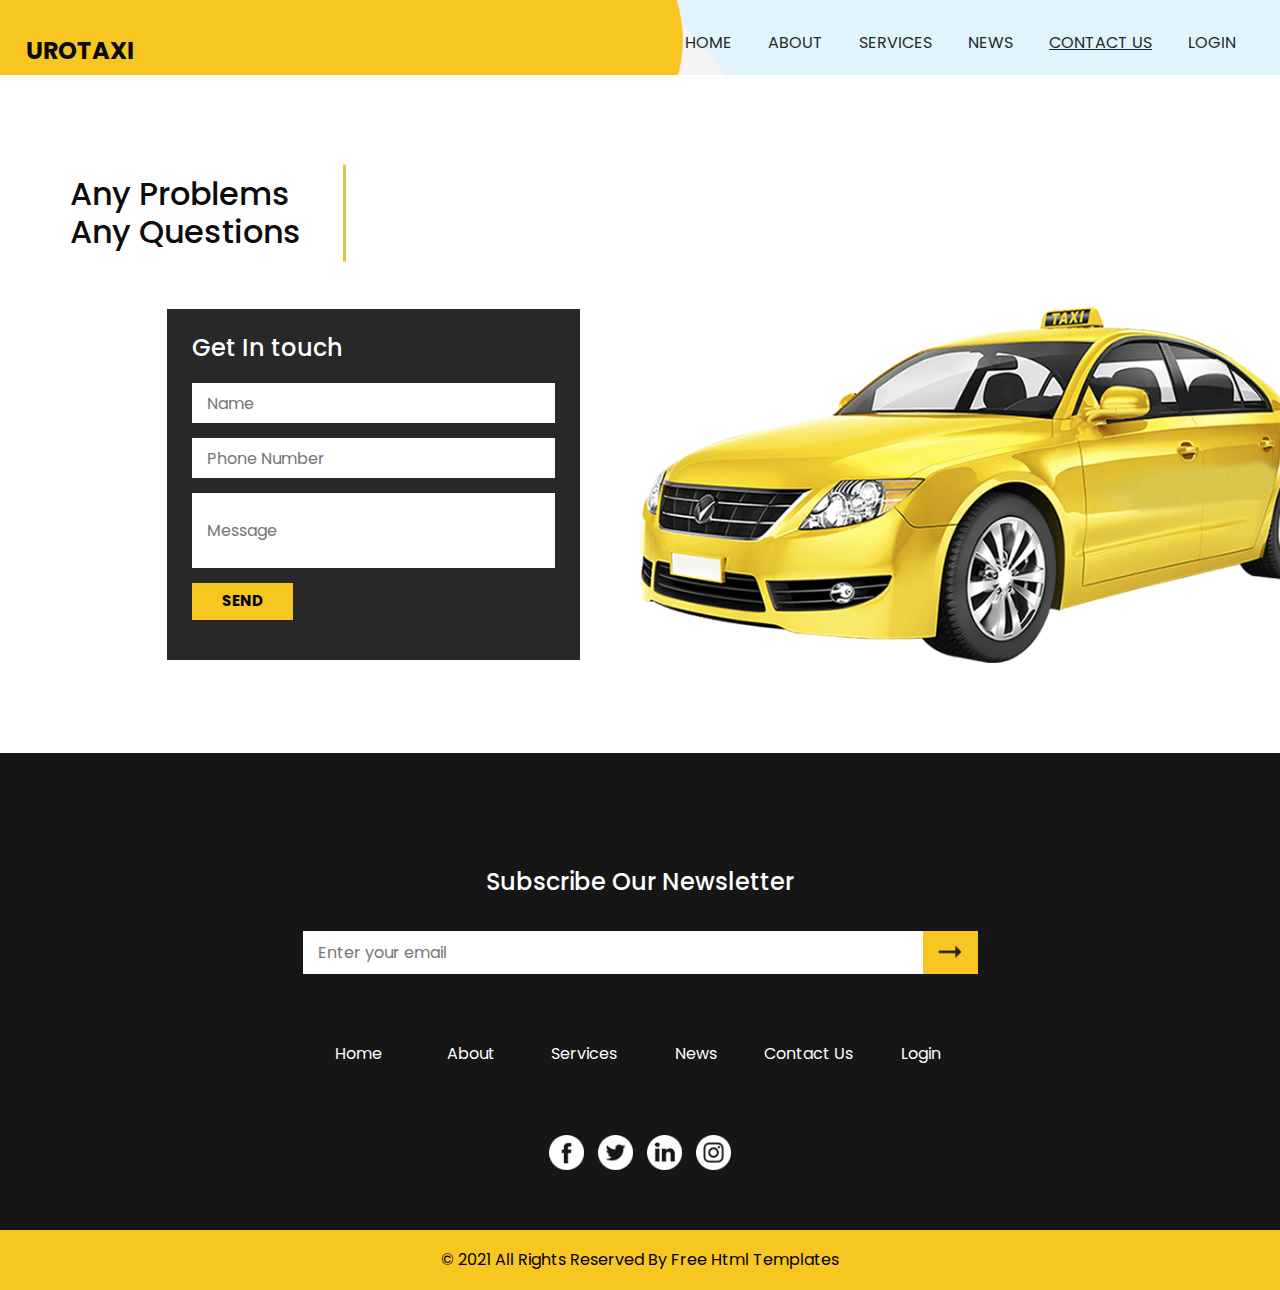
<file: CabBooking/src/main/webapp/contact.html>
<!DOCTYPE html>
<html>

<head>
  <!-- Basic -->
  <meta charset="utf-8" />
  <meta http-equiv="X-UA-Compatible" content="IE=edge" />
  <!-- Mobile Metas -->
  <meta name="viewport" content="width=device-width, initial-scale=1, shrink-to-fit=no" />
  <!-- Site Metas -->
  <meta name="keywords" content="" />
  <meta name="description" content="" />
  <meta name="author" content="" />

  <title>Urotaxi</title>


  <!-- slider stylesheet -->
  <link rel="stylesheet" type="text/css" href="https://cdnjs.cloudflare.com/ajax/libs/OwlCarousel2/2.3.4/assets/owl.carousel.min.css" />

  <!-- bootstrap core css -->
  <link rel="stylesheet" type="text/css" href="css/bootstrap.css" />

  <!-- fonts style -->
  <link href="https://fonts.googleapis.com/css?family=Poppins:400,700&display=swap" rel="stylesheet">

  <!-- Custom styles for this template -->
  <link href="css/style.css" rel="stylesheet" />
  <!-- responsive style -->
  <link href="css/responsive.css" rel="stylesheet" />
  <style>
    a:hover, li:hover{
      text-decoration: underline;
    }
    .active{
      text-decoration: underline;
    }
  </style>
</head>

<body class="sub_page">

  <div class="hero_area">
    <!-- header section strats -->
    <header class="header_section">
      <div class="container-fluid">
        <nav class="navbar navbar-expand-lg custom_nav-container ">
          <a class="navbar-brand" href="/">
            <span>
              Urotaxi
            </span>
          </a>
          </a>
          <button class="navbar-toggler" type="button" data-toggle="collapse" data-target="#navbarSupportedContent" aria-controls="navbarSupportedContent" aria-expanded="false" aria-label="Toggle navigation">
            <span class="navbar-toggler-icon"></span>
          </button>

          <div class="collapse navbar-collapse" id="navbarSupportedContent">
            <div class="d-flex ml-auto flex-column flex-lg-row align-items-center">
              <ul class="navbar-nav  ">
                <li class="nav-item ">
                  <a class="nav-link" href="/">Home <span class="sr-only">(current)</span></a>
                </li>
                <li class="nav-item">
                  <a class="nav-link" href="about.html"> About</a>
                </li>
                <li class="nav-item">
                  <a class="nav-link" href="service.html"> Services </a>
                </li>
                <li class="nav-item">
                  <a class="nav-link" href="news.html"> News</a>
                </li>
                <li class="nav-item active">
                  <a class="nav-link active" href="contact.html">Contact Us</a>
                </li>
                <li class="nav-item">
                  <a class="nav-link" href="/customer/login">Login</a>
                                </li>
              </ul>
            </div>
          </div>
        </nav>
      </div>
    </header>
    <!-- end header section -->
  </div>

  <!-- contact section -->

  <section class="contact_section layout_padding">
    <div class="container">
      <div class="heading_container">
        <h2>
          Any Problems <br>
          Any Questions
        </h2>
      </div>
    </div>
    <div class="container-fluid">
      <div class="row">
        <div class="col-md-5  offset-md-1">
          <div class="contact_form">
            <h4>
              Get In touch
            </h4>
            <form action="">
              <input type="text" placeholder="Name">
              <input type="text" placeholder="Phone Number">
              <input type="text" placeholder="Message" class="message_input">
              <button>Send</button>
            </form>
          </div>
        </div>
        <div class="col-md-6 px-0">
          <div class="img-box">
            <img src="images/contact-img.png" alt="">
          </div>
        </div>
      </div>
    </div>
  </section>
  <!-- end contact section -->

  <!-- info section -->

  <section class="info_section layout_padding-top layout_padding2-bottom">
    <div class="container">
      <div class="box">
        <div class="info_form">
          <h4>
            Subscribe Our Newsletter
          </h4>
          <form action="">
            <input type="text" placeholder="Enter your email">
            <div class="d-flex justify-content-end">
              <button>

              </button>
            </div>
          </form>
        </div>
        <div class="info_links">
          <ul>
            <li class=" ">
              <a class="" href="/">Home <span class="sr-only">(current)</span></a>
            </li>
            <li class="">
              <a class="" href="about.html"> About</a>
            </li>
            <li class="">
              <a class="" href="service.html"> Services </a>
            </li>
            <li class="">
              <a class="" href="news.html"> News</a>
            </li>
            <li class="">
              <a class="" href="contact.html">Contact Us</a>
            </li>
            <li class="">
              <a class="" href="#">Login</a>
            </li>
          </ul>
        </div>
        <div class="info_social">
          <div>
            <a href="">
              <img src="images/fb.png" alt="">
            </a>
          </div>
          <div>
            <a href="">
              <img src="images/twitter.png" alt="">
            </a>
          </div>
          <div>
            <a href="">
              <img src="images/linkedin.png" alt="">
            </a>
          </div>
          <div>
            <a href="">
              <img src="images/instagram.png" alt="">
            </a>
          </div>
        </div>
      </div>
    </div>

  </section>

  <!-- end info section -->

  <!-- footer section -->
  <section class="container-fluid footer_section">
    <div class="container">
      <p>
        &copy; 2021 All Rights Reserved By
        <a href="https://html.design/">Free Html Templates</a>
      </p>
    </div>
  </section>
  <!-- footer section -->

  <script type="text/javascript" src="js/jquery-3.4.1.min.js"></script>
  <script type="text/javascript" src="js/bootstrap.js"></script>
  <script type="text/javascript" src="https://cdnjs.cloudflare.com/ajax/libs/OwlCarousel2/2.3.4/owl.carousel.min.js">
  </script>


  <!-- owl carousel script -->
  <script type="text/javascript">
    $(".owl-carousel").owlCarousel({
      loop: true,
      margin: 20,
      navText: [],
      autoplay: true,
      autoplayHoverPause: true,
      responsive: {
        0: {
          items: 1
        },
        768: {
          items: 2
        },
        1000: {
          items: 2
        }
      }
    });
  </script>
  <!-- end owl carousel script -->

</body>

</html>
</file>
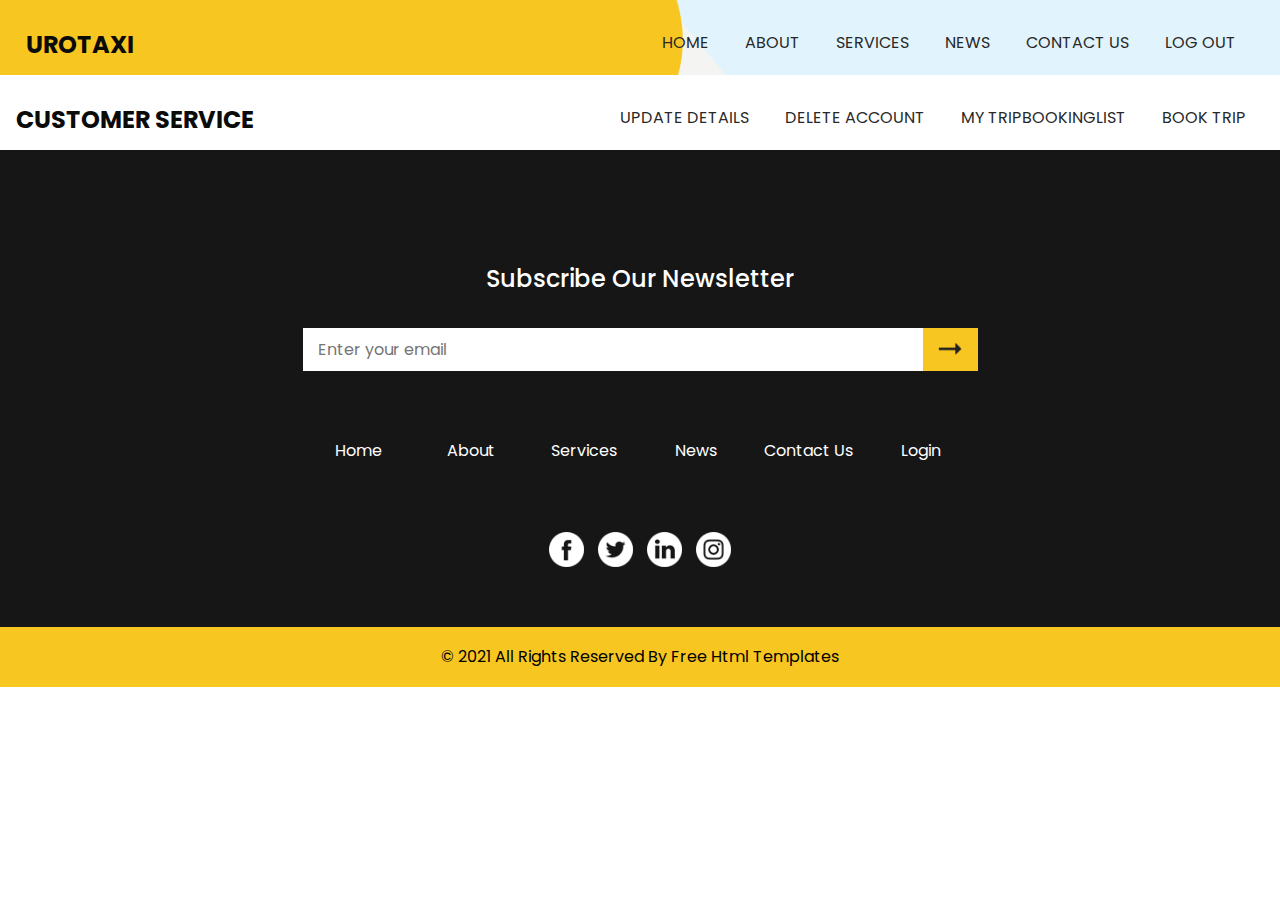
<file: CabBooking/src/main/webapp/customer.html>
<!DOCTYPE html>
<html>

<head>
  <!-- Basic -->
  <meta charset="utf-8" />
  <meta http-equiv="X-UA-Compatible" content="IE=edge" />
  <!-- Mobile Metas -->
  <meta name="viewport" content="width=device-width, initial-scale=1, shrink-to-fit=no" />
  <!-- Site Metas -->
  <meta name="keywords" content="" />
  <meta name="description" content="" />
  <meta name="author" content="" />

  <title>Urotaxi</title>


  <!-- slider stylesheet -->
  <link rel="stylesheet" type="text/css" href="https://cdnjs.cloudflare.com/ajax/libs/OwlCarousel2/2.3.4/assets/owl.carousel.min.css" />

  <!-- bootstrap core css -->
  <link rel="stylesheet" type="text/css" href="css/bootstrap.css" />

  <!-- fonts style -->
  <link href="https://fonts.googleapis.com/css?family=Poppins:400,700&display=swap" rel="stylesheet">

  <!-- Custom styles for this template -->
  <link href="css/style.css" rel="stylesheet" />
  <!-- responsive style -->
  <link href="css/responsive.css" rel="stylesheet" />
</head>

<body class="sub_page">

  <div class="hero_area">
    <!-- header section strats -->
    <header class="header_section">
      <div class="container-fluid">
        <nav class="navbar navbar-expand-lg custom_nav-container ">
          <a class="navbar-brand" href="/">
            <span style="padding-bottom: 6px;">
              Urotaxi
            </span>
          </a>
          </a>
          <button class="navbar-toggler" type="button" data-toggle="collapse" data-target="#navbarSupportedContent" aria-controls="navbarSupportedContent" aria-expanded="false" aria-label="Toggle navigation">
            <span class="navbar-toggler-icon"></span>
          </button>

          <div class="collapse navbar-collapse" id="navbarSupportedContent">
            <div class="d-flex ml-auto flex-column flex-lg-row align-items-center">
              <ul class="navbar-nav  ">
                <li class="nav-item ">
                  <a class="nav-link" href="/">Home <span class="sr-only">(current)</span></a>
                </li>
                <li class="nav-item">
                  <a class="nav-link" href="about.html"> About</a>
                </li>
                <li class="nav-item">
                  <a class="nav-link" href="service.html"> Services </a>
                </li>
                <li class="nav-item">
                  <a class="nav-link" href="news.html"> News</a>
                </li>
                <li class="nav-item active">
                  <a class="nav-link" href="contact.html">Contact Us</a>
                </li>
                <li class="nav-item">
                  <a class="nav-link" href="/customer/logout">Log Out</a>
                </li>
              </ul>
            </div>
          </div>
        </nav>
      </div>
    </header>
    <!-- end header section -->
  </div>

 
  <nav class="navbar navbar-expand-lg custom_nav-container ">
    <a class="navbar-brand" href="/">
     <span style="padding-bottom: 6px;">Customer Service</span>
    </a> 
    </a>
    <button class="navbar-toggler" type="button" data-toggle="collapse" data-target="#navbarSupportedContent" aria-controls="navbarSupportedContent" aria-expanded="false" aria-label="Toggle navigation">
      <span class="navbar-toggler-icon"></span>
    </button>

    <div class="collapse navbar-collapse" id="navbarSupportedContent">
      <div class="d-flex ml-auto flex-column flex-lg-row align-items-center">
        <ul class="navbar-nav  ">
          <!-- <li class="nav-item ">
            <a class="nav-link" href="#">Add Customer<span class="sr-only">(current)</span></a>
          </li> -->
          <li class="nav-item">
            <a class="nav-link" href="/customer/fetchcustomer">Update Details</a>
          </li>
          <li class="nav-item">
            <a class="nav-link" href="/customer/fetchdeletecustomer">Delete Account</a>
          </li>
          <!-- <li class="nav-item">
            <a class="nav-link" href="/customer/findcustomer">View Customers</a>
          </li> -->
          <li class="nav-item">
            <a class="nav-link" href="/trip/viewalltrips">My TripBookingList</a>
          </li>
          <li class="nav-item">
            <a class="nav-link" href="/trip/settrip">Book Trip</a>
          </li>

          <!-- <li class="nav-item">
            <a class="nav-link" href="/tripbooking/#">GetAllTripsForToday</a>
          </li> -->

        </ul>
      </div>
    </div>
  </nav>

  <section class="info_section layout_padding-top layout_padding2-bottom">
    <div class="container">
      <div class="box">
        <div class="info_form">
          <h4>
            Subscribe Our Newsletter
          </h4>
          <form action="">
            <input type="text" placeholder="Enter your email">
            <div class="d-flex justify-content-end">
              <button>

              </button>
            </div>
          </form>
        </div>
        <div class="info_links">
          <ul>
            <li class=" ">
              <a class="" href="/">Home <span class="sr-only">(current)</span></a>
            </li>
            <li class="">
              <a class="" href="about.html"> About</a>
            </li>
            <li class="">
              <a class="" href="service.html"> Services </a>
            </li>
            <li class="">
              <a class="" href="news.html"> News</a>
            </li>
            <li class="">
              <a class="" href="contact.html">Contact Us</a>
            </li>
            <li class="">
              <a class="" href="#">Login</a>
            </li>
          </ul>
        </div>
        <div class="info_social">
          <div>
            <a href="">
              <img src="images/fb.png" alt="">
            </a>
          </div>
          <div>
            <a href="">
              <img src="images/twitter.png" alt="">
            </a>
          </div>
          <div>
            <a href="">
              <img src="images/linkedin.png" alt="">
            </a>
          </div>
          <div>
            <a href="">
              <img src="images/instagram.png" alt="">
            </a>
          </div>
        </div>
      </div>
    </div>

  </section>

  <!-- end info section -->

  <!-- footer section -->
  <section class="container-fluid footer_section">
    <div class="container">
      <p>
        &copy; 2021 All Rights Reserved By
        <a href="https://html.design/">Free Html Templates</a>
      </p>
    </div>
  </section>
  <!-- footer section -->

  <script type="text/javascript" src="js/jquery-3.4.1.min.js"></script>
  <script type="text/javascript" src="js/bootstrap.js"></script>
  <script type="text/javascript" src="https://cdnjs.cloudflare.com/ajax/libs/OwlCarousel2/2.3.4/owl.carousel.min.js">
  </script>


  <!-- owl carousel script -->
  <script type="text/javascript">
    $(".owl-carousel").owlCarousel({
      loop: true,
      margin: 20,
      navText: [],
      autoplay: true,
      autoplayHoverPause: true,
      responsive: {
        0: {
          items: 1
        },
        768: {
          items: 2
        },
        1000: {
          items: 2
        }
      }
    });
  </script>
  <!-- end owl carousel script -->

</body>

</html>
</file>
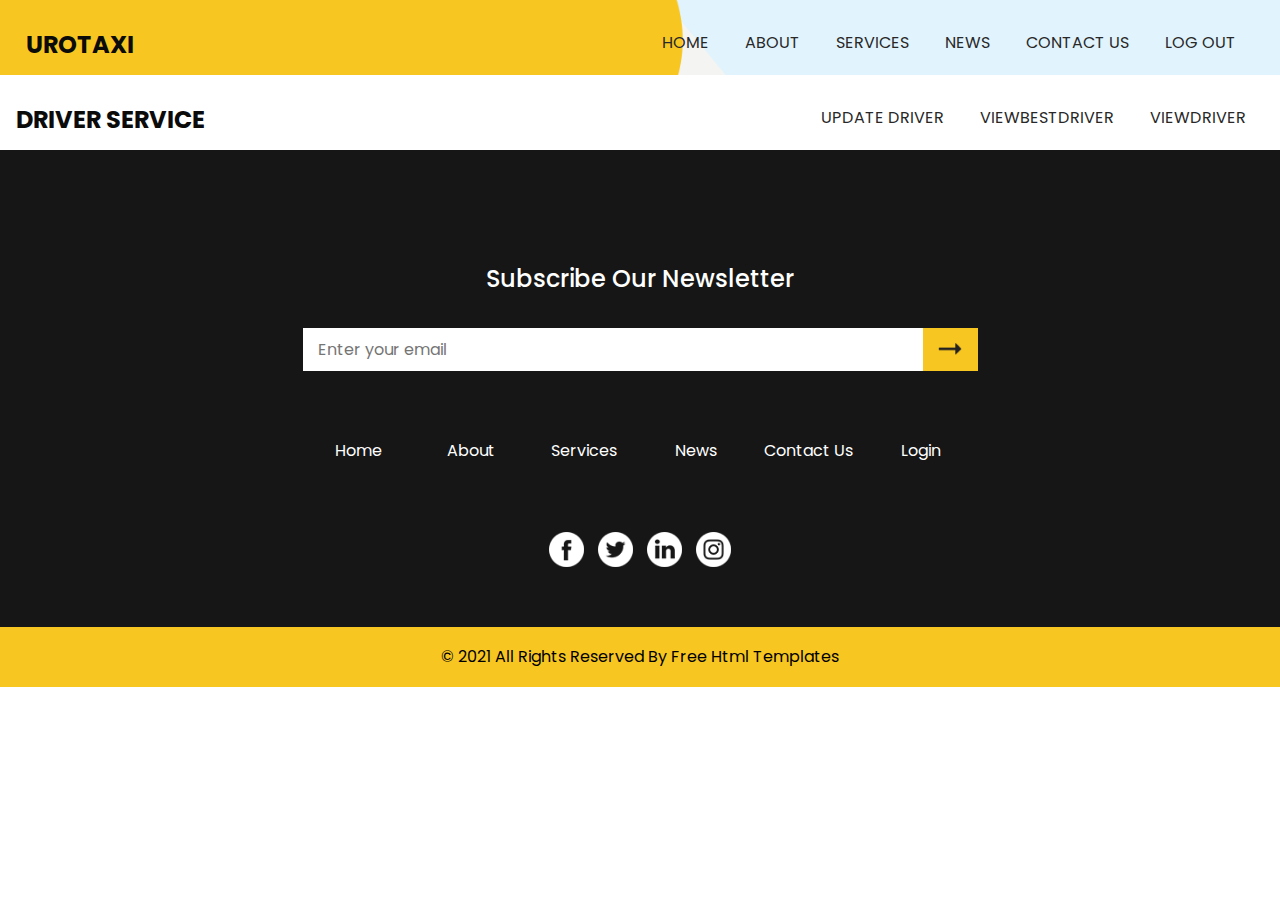
<file: CabBooking/src/main/webapp/driver.html>
<!DOCTYPE html>
<html>

<head>
  <!-- Basic -->
  <meta charset="utf-8" />
  <meta http-equiv="X-UA-Compatible" content="IE=edge" />
  <!-- Mobile Metas -->
  <meta name="viewport" content="width=device-width, initial-scale=1, shrink-to-fit=no" />
  <!-- Site Metas -->
  <meta name="keywords" content="" />
  <meta name="description" content="" />
  <meta name="author" content="" />

  <title>Urotaxi</title>


  <!-- slider stylesheet -->
  <link rel="stylesheet" type="text/css" href="https://cdnjs.cloudflare.com/ajax/libs/OwlCarousel2/2.3.4/assets/owl.carousel.min.css" />

  <!-- bootstrap core css -->
  <link rel="stylesheet" type="text/css" href="css/bootstrap.css" />

  <!-- fonts style -->
  <link href="https://fonts.googleapis.com/css?family=Poppins:400,700&display=swap" rel="stylesheet">

  <!-- Custom styles for this template -->
  <link href="css/style.css" rel="stylesheet" />
  <!-- responsive style -->
  <link href="css/responsive.css" rel="stylesheet" />
</head>

<body class="sub_page">

  <div class="hero_area">
    <!-- header section strats -->
    <header class="header_section">
      <div class="container-fluid">
        <nav class="navbar navbar-expand-lg custom_nav-container ">
          <a class="navbar-brand" href="/">
            <span style="padding-bottom: 6px;">
              Urotaxi
            </span>
          </a>
          </a>
          <button class="navbar-toggler" type="button" data-toggle="collapse" data-target="#navbarSupportedContent" aria-controls="navbarSupportedContent" aria-expanded="false" aria-label="Toggle navigation">
            <span class="navbar-toggler-icon"></span>
          </button>

          <div class="collapse navbar-collapse" id="navbarSupportedContent">
            <div class="d-flex ml-auto flex-column flex-lg-row align-items-center">
              <ul class="navbar-nav  ">
                <li class="nav-item ">
                  <a class="nav-link" href="/">Home <span class="sr-only">(current)</span></a>
                </li>
                <li class="nav-item">
                  <a class="nav-link" href="about.html"> About</a>
                </li>
                <li class="nav-item">
                  <a class="nav-link" href="service.html"> Services </a>
                </li>
                <li class="nav-item">
                  <a class="nav-link" href="news.html"> News</a>
                </li>
                <li class="nav-item active">
                  <a class="nav-link" href="contact.html">Contact Us</a>
                </li>
                <li class="nav-item">
                  <a class="nav-link" href="/driver/logout">Log Out</a>
                </li>
              </ul>
            </div>
          </div>
        </nav>
      </div>
    </header>
    <!-- end header section -->
  </div>

  
  <nav class="navbar navbar-expand-lg custom_nav-container ">
    <a class="navbar-brand" href="/">
     <span style="padding-bottom: 6px;">Driver Service</span>
    </a> 
    </a>
    <button class="navbar-toggler" type="button" data-toggle="collapse" data-target="#navbarSupportedContent" aria-controls="navbarSupportedContent" aria-expanded="false" aria-label="Toggle navigation">
      <span class="navbar-toggler-icon"></span>
    </button>

    <div class="collapse navbar-collapse" id="navbarSupportedContent">
      <div class="d-flex ml-auto flex-column flex-lg-row align-items-center">
        <ul class="navbar-nav  ">
          <!-- <li class="nav-item ">
            <a class="nav-link" href="/driver/adddriver">Add Driver<span class="sr-only">(current)</span></a>
          </li> -->
          <li class="nav-item">
            <a class="nav-link" href="/driver/fetchupdatedriver">update Driver</a>
          </li>
          <!-- <li class="nav-item">
            <a class="nav-link" href="/driver/fetchdeletedriver">Delete Driver</a>
          </li> -->
          <li class="nav-item">
            <a class="nav-link" href="/driver/listbestdrivers">ViewBestdriver</a>
          </li>
          <li class="nav-item">
            <a class="nav-link" href="/driver/finddriver">ViewDriver</a>
          </li>
         
        </ul>
      </div>
    </div>
  </nav>
 

  <section class="info_section layout_padding-top layout_padding2-bottom">
    <div class="container">
      <div class="box">
        <div class="info_form">
          <h4>
            Subscribe Our Newsletter
          </h4>
          <form action="">
            <input type="text" placeholder="Enter your email">
            <div class="d-flex justify-content-end">
              <button>

              </button>
            </div>
          </form>
        </div>
        <div class="info_links">
          <ul>
            <li class=" ">
              <a class="" href="/">Home <span class="sr-only">(current)</span></a>
            </li>
            <li class="">
              <a class="" href="about.html"> About</a>
            </li>
            <li class="">
              <a class="" href="service.html"> Services </a>
            </li>
            <li class="">
              <a class="" href="news.html"> News</a>
            </li>
            <li class="">
              <a class="" href="contact.html">Contact Us</a>
            </li>
            <li class="">
              <a class="" href="#">Login</a>
            </li>
          </ul>
        </div>
        <div class="info_social">
          <div>
            <a href="">
              <img src="images/fb.png" alt="">
            </a>
          </div>
          <div>
            <a href="">
              <img src="images/twitter.png" alt="">
            </a>
          </div>
          <div>
            <a href="">
              <img src="images/linkedin.png" alt="">
            </a>
          </div>
          <div>
            <a href="">
              <img src="images/instagram.png" alt="">
            </a>
          </div>
        </div>
      </div>
    </div>

  </section>

  <!-- end info section -->

  <!-- footer section -->
  <section class="container-fluid footer_section">
    <div class="container">
      <p>
        &copy; 2021 All Rights Reserved By
        <a href="https://html.design/">Free Html Templates</a>
      </p>
    </div>
  </section>
  <!-- footer section -->

  <script type="text/javascript" src="js/jquery-3.4.1.min.js"></script>
  <script type="text/javascript" src="js/bootstrap.js"></script>
  <script type="text/javascript" src="https://cdnjs.cloudflare.com/ajax/libs/OwlCarousel2/2.3.4/owl.carousel.min.js">
  </script>


  <!-- owl carousel script -->
  <script type="text/javascript">
    $(".owl-carousel").owlCarousel({
      loop: true,
      margin: 20,
      navText: [],
      autoplay: true,
      autoplayHoverPause: true,
      responsive: {
        0: {
          items: 1
        },
        768: {
          items: 2
        },
        1000: {
          items: 2
        }
      }
    });
  </script>
  <!-- end owl carousel script -->

</body>

</html>
</file>
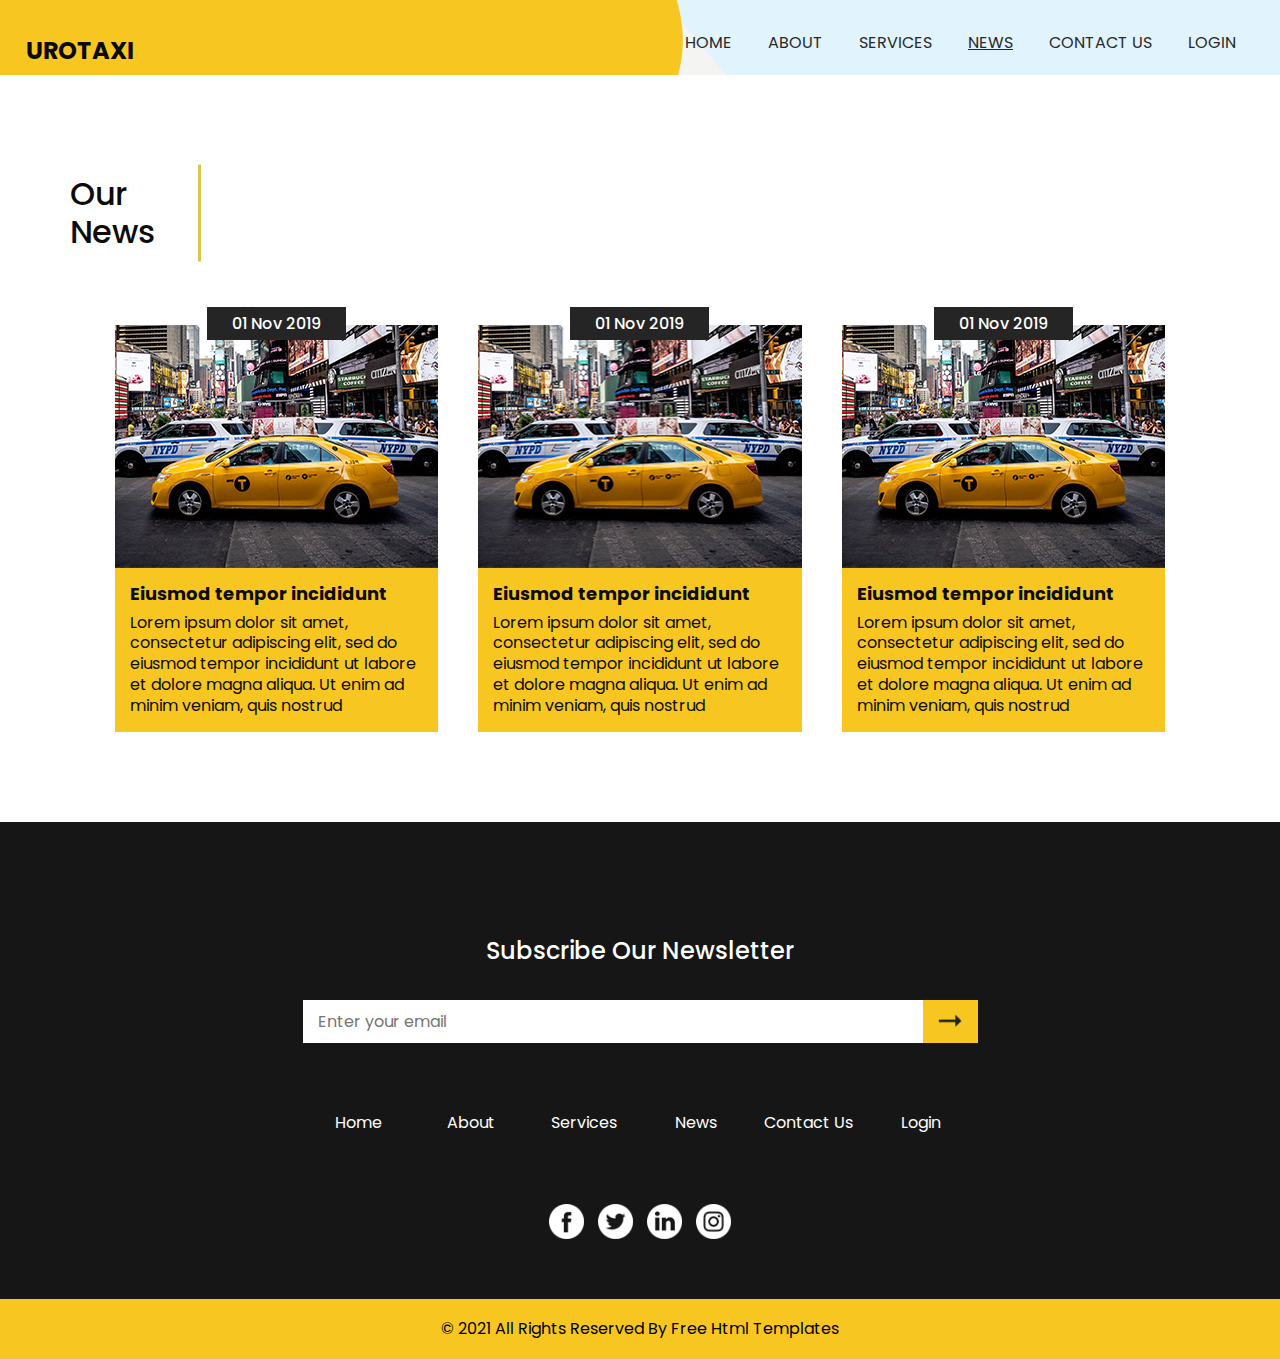
<file: CabBooking/src/main/webapp/news.html>
<!DOCTYPE html>
<html>

<head>
  <!-- Basic -->
  <meta charset="utf-8" />
  <meta http-equiv="X-UA-Compatible" content="IE=edge" />
  <!-- Mobile Metas -->
  <meta name="viewport" content="width=device-width, initial-scale=1, shrink-to-fit=no" />
  <!-- Site Metas -->
  <meta name="keywords" content="" />
  <meta name="description" content="" />
  <meta name="author" content="" />

  <title>Urotaxi</title>


  <!-- slider stylesheet -->
  <link rel="stylesheet" type="text/css" href="https://cdnjs.cloudflare.com/ajax/libs/OwlCarousel2/2.3.4/assets/owl.carousel.min.css" />

  <!-- bootstrap core css -->
  <link rel="stylesheet" type="text/css" href="css/bootstrap.css" />

  <!-- fonts style -->
  <link href="https://fonts.googleapis.com/css?family=Poppins:400,700&display=swap" rel="stylesheet">

  <!-- Custom styles for this template -->
  <link href="css/style.css" rel="stylesheet" />
  <!-- responsive style -->
  <link href="css/responsive.css" rel="stylesheet" />
  <style>
    a:hover, li:hover{
      text-decoration: underline;
    }
    .active{
      text-decoration: underline;
    }
  </style>
</head>

<body class="sub_page">

  <div class="hero_area">
    <!-- header section strats -->
    <header class="header_section">
      <div class="container-fluid">
        <nav class="navbar navbar-expand-lg custom_nav-container ">
          <a class="navbar-brand" href="/">
            <span>
              Urotaxi
            </span>
          </a>
          </a>
          <button class="navbar-toggler" type="button" data-toggle="collapse" data-target="#navbarSupportedContent" aria-controls="navbarSupportedContent" aria-expanded="false" aria-label="Toggle navigation">
            <span class="navbar-toggler-icon"></span>
          </button>

          <div class="collapse navbar-collapse" id="navbarSupportedContent">
            <div class="d-flex ml-auto flex-column flex-lg-row align-items-center">
              <ul class="navbar-nav  ">
                <li class="nav-item ">
                  <a class="nav-link" href="/">Home <span class="sr-only">(current)</span></a>
                </li>
                <li class="nav-item">
                  <a class="nav-link" href="about.html"> About</a>
                </li>
                <li class="nav-item">
                  <a class="nav-link" href="service.html"> Services </a>
                </li>
                <li class="nav-item active">
                  <a class="nav-link active" href="news.html"> News</a>
                </li>
                <li class="nav-item">
                  <a class="nav-link" href="contact.html">Contact Us</a>
                </li>
                <li class="nav-item">
                  <a class="nav-link" href="/customer/login">Login</a>
                                </li>
              </ul>
            </div>
          </div>
        </nav>
      </div>
    </header>
    <!-- end header section -->
  </div>


  <!-- news section -->

  <section class="news_section layout_padding">
    <div class="container">
      <div class="heading_container">
        <h2>
          Our <br>
          News
        </h2>
      </div>
      <div class="news_container">
        <div class="box">
          <div class="date-box">
            <h6>
              01 Nov 2019
            </h6>
          </div>
          <div class="img-box">
            <img src="images/news-img.jpg" alt="">
          </div>
          <div class="detail-box">
            <h6>
              Eiusmod tempor incididunt
            </h6>
            <p>
              Lorem ipsum dolor sit amet, consectetur adipiscing elit, sed do eiusmod tempor incididunt ut labore et dolore magna aliqua. Ut enim ad minim veniam, quis nostrud
            </p>
          </div>
        </div>
        <div class="box">
          <div class="date-box">
            <h6>
              01 Nov 2019
            </h6>
          </div>
          <div class="img-box">
            <img src="images/news-img.jpg" alt="">
          </div>
          <div class="detail-box">
            <h6>
              Eiusmod tempor incididunt
            </h6>
            <p>
              Lorem ipsum dolor sit amet, consectetur adipiscing elit, sed do eiusmod tempor incididunt ut labore et dolore magna aliqua. Ut enim ad minim veniam, quis nostrud
            </p>
          </div>
        </div>
        <div class="box">
          <div class="date-box">
            <h6>
              01 Nov 2019
            </h6>
          </div>
          <div class="img-box">
            <img src="images/news-img.jpg" alt="">
          </div>
          <div class="detail-box">
            <h6>
              Eiusmod tempor incididunt
            </h6>
            <p>
              Lorem ipsum dolor sit amet, consectetur adipiscing elit, sed do eiusmod tempor incididunt ut labore et dolore magna aliqua. Ut enim ad minim veniam, quis nostrud
            </p>
          </div>
        </div>
      </div>
    </div>
  </section>

  <!-- end news section -->


  <!-- info section -->

  <section class="info_section layout_padding-top layout_padding2-bottom">
    <div class="container">
      <div class="box">
        <div class="info_form">
          <h4>
            Subscribe Our Newsletter
          </h4>
          <form action="">
            <input type="text" placeholder="Enter your email">
            <div class="d-flex justify-content-end">
              <button>

              </button>
            </div>
          </form>
        </div>
        <div class="info_links">
          <ul>
            <li class=" ">
              <a class="" href="/">Home <span class="sr-only">(current)</span></a>
            </li>
            <li class="">
              <a class="" href="about.html"> About</a>
            </li>
            <li class="">
              <a class="" href="service.html"> Services </a>
            </li>
            <li class="">
              <a class="" href="news.html"> News</a>
            </li>
            <li class="">
              <a class="" href="contact.html">Contact Us</a>
            </li>
            <li class="">
              <a class="" href="#">Login</a>
            </li>
          </ul>
        </div>
        <div class="info_social">
          <div>
            <a href="">
              <img src="images/fb.png" alt="">
            </a>
          </div>
          <div>
            <a href="">
              <img src="images/twitter.png" alt="">
            </a>
          </div>
          <div>
            <a href="">
              <img src="images/linkedin.png" alt="">
            </a>
          </div>
          <div>
            <a href="">
              <img src="images/instagram.png" alt="">
            </a>
          </div>
        </div>
      </div>
    </div>

  </section>

  <!-- end info section -->

  <!-- footer section -->
  <section class="container-fluid footer_section">
    <div class="container">
      <p>
        &copy; 2021 All Rights Reserved By
        <a href="https://html.design/">Free Html Templates</a>
      </p>
    </div>
  </section>
  <!-- footer section -->

  <script type="text/javascript" src="js/jquery-3.4.1.min.js"></script>
  <script type="text/javascript" src="js/bootstrap.js"></script>
  <script type="text/javascript" src="https://cdnjs.cloudflare.com/ajax/libs/OwlCarousel2/2.3.4/owl.carousel.min.js">
  </script>


  <!-- owl carousel script -->
  <script type="text/javascript">
    $(".owl-carousel").owlCarousel({
      loop: true,
      margin: 20,
      navText: [],
      autoplay: true,
      autoplayHoverPause: true,
      responsive: {
        0: {
          items: 1
        },
        768: {
          items: 2
        },
        1000: {
          items: 2
        }
      }
    });
  </script>
  <!-- end owl carousel script -->

</body>

</html>
</file>
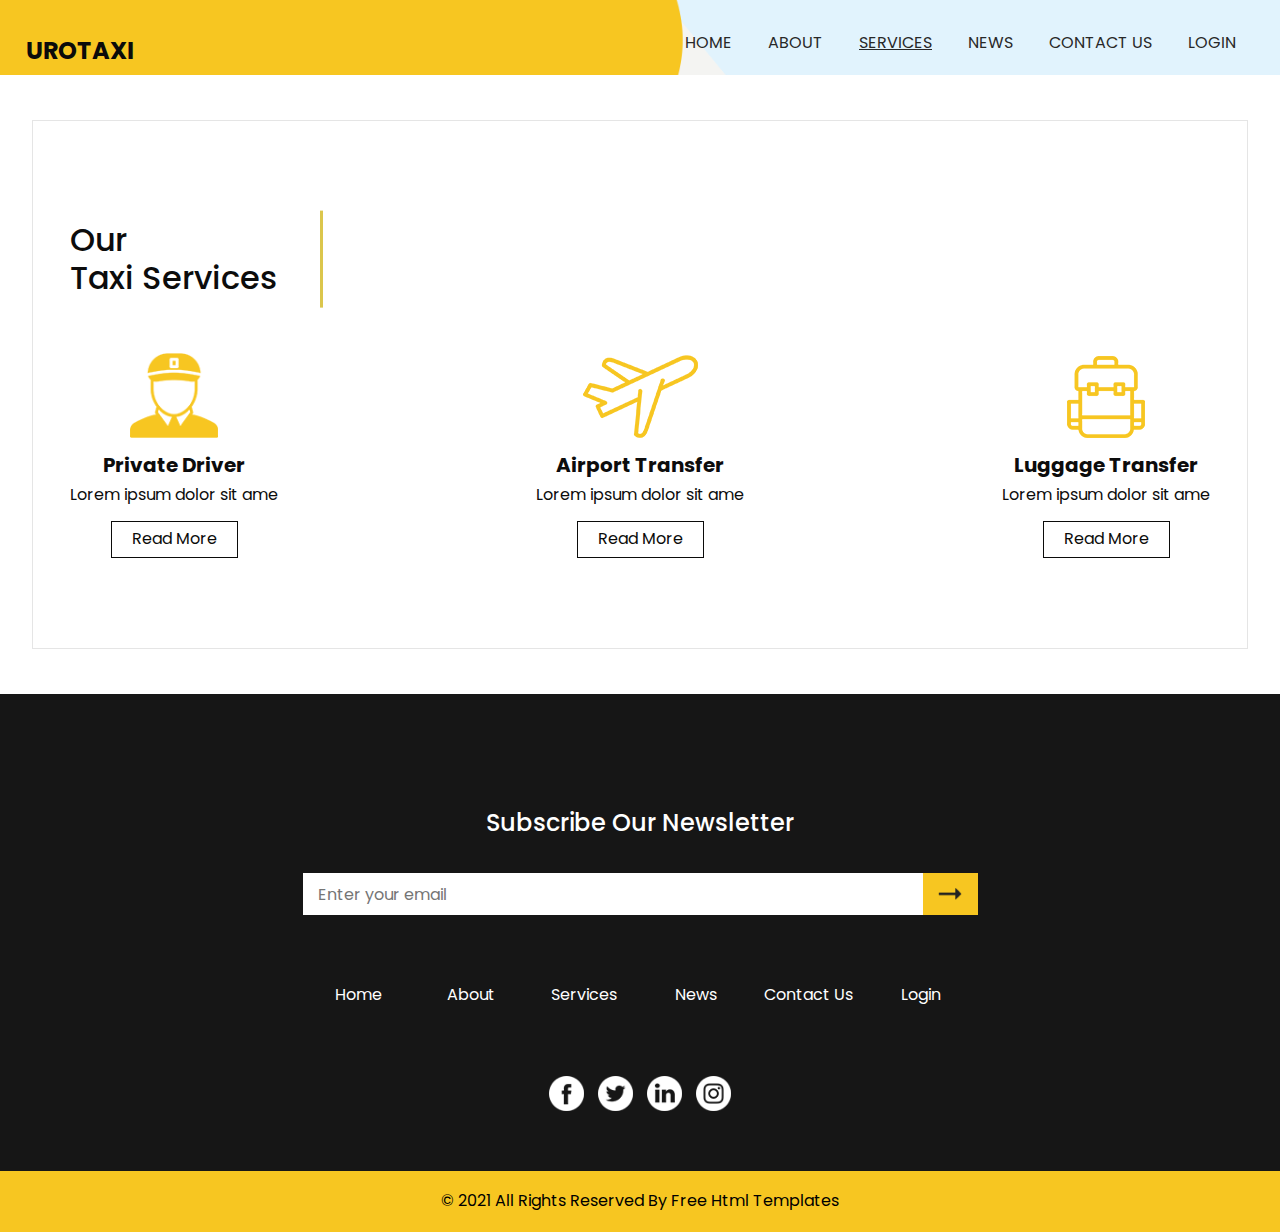
<file: CabBooking/src/main/webapp/service.html>
<!DOCTYPE html>
<html>

<head>
  <!-- Basic -->
  <meta charset="utf-8" />
  <meta http-equiv="X-UA-Compatible" content="IE=edge" />
  <!-- Mobile Metas -->
  <meta name="viewport" content="width=device-width, initial-scale=1, shrink-to-fit=no" />
  <!-- Site Metas -->
  <meta name="keywords" content="" />
  <meta name="description" content="" />
  <meta name="author" content="" />

  <title>Urotaxi</title>


  <!-- slider stylesheet -->
  <link rel="stylesheet" type="text/css" href="https://cdnjs.cloudflare.com/ajax/libs/OwlCarousel2/2.3.4/assets/owl.carousel.min.css" />

  <!-- bootstrap core css -->
  <link rel="stylesheet" type="text/css" href="css/bootstrap.css" />

  <!-- fonts style -->
  <link href="https://fonts.googleapis.com/css?family=Poppins:400,700&display=swap" rel="stylesheet">

  <!-- Custom styles for this template -->
  <link href="css/style.css" rel="stylesheet" />
  <!-- responsive style -->
  <link href="css/responsive.css" rel="stylesheet" />
  <style>
    a:hover, li:hover{
      text-decoration: underline;
    }
    .active{
      text-decoration: underline;
    }
  </style>
</head>

<body class="sub_page">

  <div class="hero_area">
    <!-- header section strats -->
    <header class="header_section">
      <div class="container-fluid">
        <nav class="navbar navbar-expand-lg custom_nav-container ">
          <a class="navbar-brand" href="/">
            <span>
              Urotaxi
            </span>
          </a>
          </a>
          <button class="navbar-toggler" type="button" data-toggle="collapse" data-target="#navbarSupportedContent" aria-controls="navbarSupportedContent" aria-expanded="false" aria-label="Toggle navigation">
            <span class="navbar-toggler-icon"></span>
          </button>

          <div class="collapse navbar-collapse" id="navbarSupportedContent">
            <div class="d-flex ml-auto flex-column flex-lg-row align-items-center">
              <ul class="navbar-nav  ">
                <li class="nav-item ">
                  <a class="nav-link" href="/">Home <span class="sr-only">(current)</span></a>
                </li>
                <li class="nav-item">
                  <a class="nav-link" href="about.html"> About</a>
                </li>
                <li class="nav-item active">
                  <a class="nav-link active" href="service.html"> Services </a>
                </li>
                <li class="nav-item">
                  <a class="nav-link" href="news.html"> News</a>
                </li>
                <li class="nav-item">
                  <a class="nav-link" href="contact.html">Contact Us</a>
                </li>
                <li class="nav-item">
                  <a class="nav-link" href="/customer/login">Login</a>
                                </li>
              </ul>
            </div>
          </div>
        </nav>
      </div>
    </header>
    <!-- end header section -->
  </div>

  <!-- service section -->

  <section class="service_section layout_padding">
    <div class="container">
      <div class="heading_container">
        <h2>
          Our <br>
          Taxi Services
        </h2>
      </div>
      <div class="service_container">
        <div class="box">
          <div class="img-box">
            <img src="images/delivery-man.png" alt="">
          </div>
          <div class="detail-box">
            <h5>
              Private Driver
            </h5>
            <p>
              Lorem ipsum dolor sit ame
            </p>
            <a href="">
              Read More
            </a>
          </div>
        </div>
        <div class="box">
          <div class="img-box">
            <img src="images/airplane.png" alt="">
          </div>
          <div class="detail-box">
            <h5>
              Airport Transfer
            </h5>
            <p>
              Lorem ipsum dolor sit ame
            </p>
            <a href="">
              Read More
            </a>
          </div>
        </div>
        <div class="box">
          <div class="img-box">
            <img src="images/backpack.png" alt="">
          </div>
          <div class="detail-box">
            <h5>
              Luggage Transfer
            </h5>
            <p>
              Lorem ipsum dolor sit ame
            </p>
            <a href="">
              Read More
            </a>
          </div>
        </div>
      </div>
    </div>
  </section>

  <!-- end service section -->

  <!-- info section -->

  <section class="info_section layout_padding-top layout_padding2-bottom">
    <div class="container">
      <div class="box">
        <div class="info_form">
          <h4>
            Subscribe Our Newsletter
          </h4>
          <form action="">
            <input type="text" placeholder="Enter your email">
            <div class="d-flex justify-content-end">
              <button>

              </button>
            </div>
          </form>
        </div>
        <div class="info_links">
          <ul>
            <li class=" ">
              <a class="" href="/">Home <span class="sr-only">(current)</span></a>
            </li>
            <li class="">
              <a class="" href="about.html"> About</a>
            </li>
            <li class="">
              <a class="" href="service.html"> Services </a>
            </li>
            <li class="">
              <a class="" href="news.html"> News</a>
            </li>
            <li class="">
              <a class="" href="contact.html">Contact Us</a>
            </li>
            <li class="">
              <a class="" href="#">Login</a>
            </li>
          </ul>
        </div>
        <div class="info_social">
          <div>
            <a href="">
              <img src="images/fb.png" alt="">
            </a>
          </div>
          <div>
            <a href="">
              <img src="images/twitter.png" alt="">
            </a>
          </div>
          <div>
            <a href="">
              <img src="images/linkedin.png" alt="">
            </a>
          </div>
          <div>
            <a href="">
              <img src="images/instagram.png" alt="">
            </a>
          </div>
        </div>
      </div>
    </div>

  </section>

  <!-- end info section -->

  <!-- footer section -->
  <section class="container-fluid footer_section">
    <div class="container">
      <p>
        &copy; 2021 All Rights Reserved By
        <a href="https://html.design/">Free Html Templates</a>
      </p>
    </div>
  </section>
  <!-- footer section -->

  <script type="text/javascript" src="js/jquery-3.4.1.min.js"></script>
  <script type="text/javascript" src="js/bootstrap.js"></script>
  <script type="text/javascript" src="https://cdnjs.cloudflare.com/ajax/libs/OwlCarousel2/2.3.4/owl.carousel.min.js">
  </script>


  <!-- owl carousel script -->
  <script type="text/javascript">
    $(".owl-carousel").owlCarousel({
      loop: true,
      margin: 20,
      navText: [],
      autoplay: true,
      autoplayHoverPause: true,
      responsive: {
        0: {
          items: 1
        },
        768: {
          items: 2
        },
        1000: {
          items: 2
        }
      }
    });
  </script>
  <!-- end owl carousel script -->

</body>

</html>
</file>
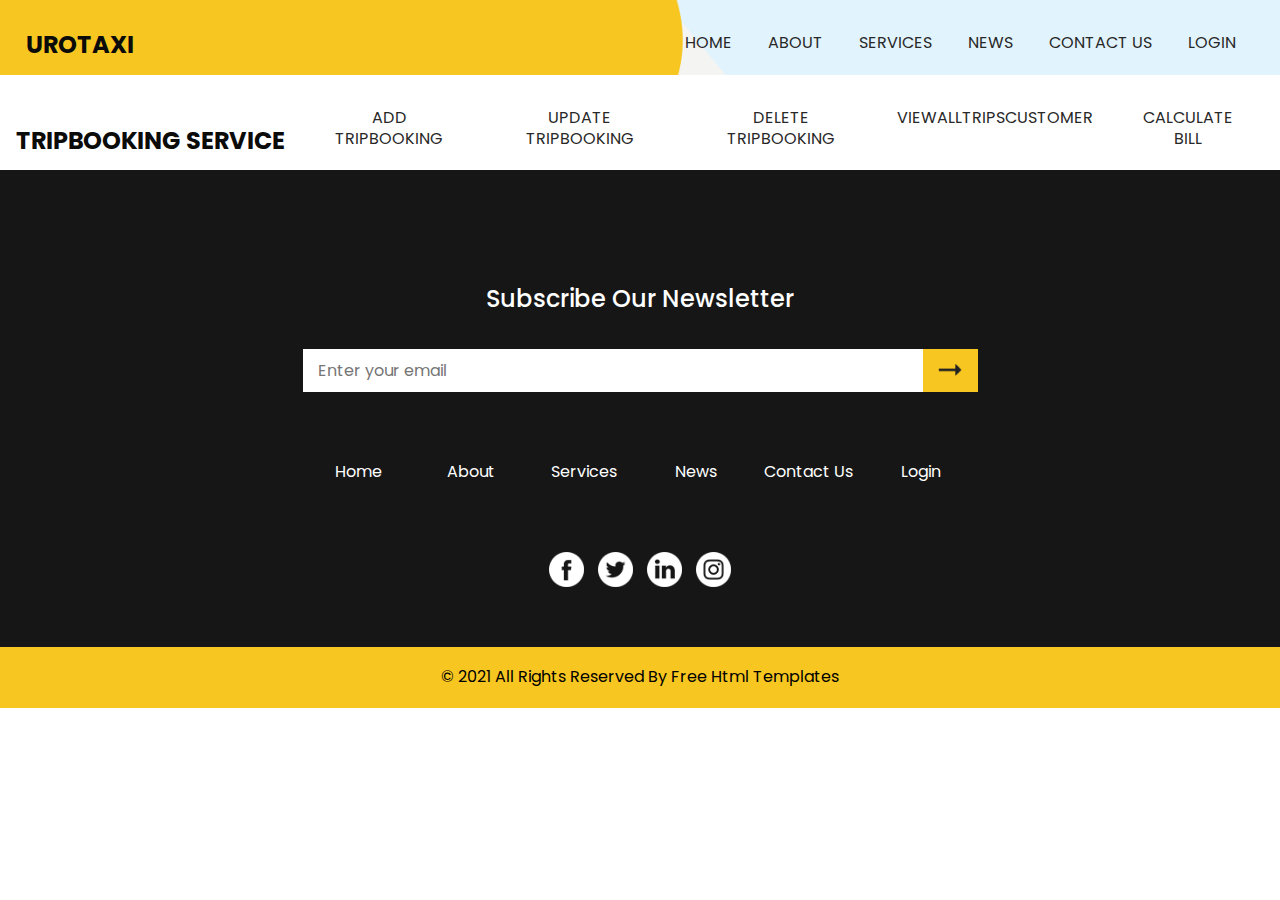
<file: CabBooking/src/main/webapp/tripbooking.html>
<!DOCTYPE html>
<html>

<head>
  <!-- Basic -->
  <meta charset="utf-8" />
  <meta http-equiv="X-UA-Compatible" content="IE=edge" />
  <!-- Mobile Metas -->
  <meta name="viewport" content="width=device-width, initial-scale=1, shrink-to-fit=no" />
  <!-- Site Metas -->
  <meta name="keywords" content="" />
  <meta name="description" content="" />
  <meta name="author" content="" />

  <title>Urotaxi</title>


  <!-- slider stylesheet -->
  <link rel="stylesheet" type="text/css" href="https://cdnjs.cloudflare.com/ajax/libs/OwlCarousel2/2.3.4/assets/owl.carousel.min.css" />

  <!-- bootstrap core css -->
  <link rel="stylesheet" type="text/css" href="css/bootstrap.css" />

  <!-- fonts style -->
  <link href="https://fonts.googleapis.com/css?family=Poppins:400,700&display=swap" rel="stylesheet">

  <!-- Custom styles for this template -->
  <link href="css/style.css" rel="stylesheet" />
  <!-- responsive style -->
  <link href="css/responsive.css" rel="stylesheet" />
</head>

<body class="sub_page">

  <div class="hero_area">
    <!-- header section strats -->
    <header class="header_section">
      <div class="container-fluid">
        <nav class="navbar navbar-expand-lg custom_nav-container ">
          <a class="navbar-brand" href="/">
            <span style="padding-bottom: 6px;">
              Urotaxi
            </span>
          </a>
          </a>
          <button class="navbar-toggler" type="button" data-toggle="collapse" data-target="#navbarSupportedContent" aria-controls="navbarSupportedContent" aria-expanded="false" aria-label="Toggle navigation">
            <span class="navbar-toggler-icon"></span>
          </button>

          <div class="collapse navbar-collapse" id="navbarSupportedContent">
            <div class="d-flex ml-auto flex-column flex-lg-row align-items-center">
              <ul class="navbar-nav  ">
                <li class="nav-item ">
                  <a class="nav-link" href="/">Home <span class="sr-only">(current)</span></a>
                </li>
                <li class="nav-item">
                  <a class="nav-link" href="about.html"> About</a>
                </li>
                <li class="nav-item">
                  <a class="nav-link" href="service.html"> Services </a>
                </li>
                <li class="nav-item">
                  <a class="nav-link" href="news.html"> News</a>
                </li>
                <li class="nav-item active">
                  <a class="nav-link" href="contact.html">Contact Us</a>
                </li>
                <li class="nav-item">
                  <a class="nav-link" href="#">Login</a>
                </li>
              </ul>
            </div>
          </div>
        </nav>
      </div>
    </header>
    <!-- end header section -->
  </div>

  
  <nav class="navbar navbar-expand-lg custom_nav-container ">
    <a class="navbar-brand" href="/">
     <span style="padding-bottom: 6px;">TripBooking Service</span>
    </a> 
    </a>
    <button class="navbar-toggler" type="button" data-toggle="collapse" data-target="#navbarSupportedContent" aria-controls="navbarSupportedContent" aria-expanded="false" aria-label="Toggle navigation">
      <span class="navbar-toggler-icon"></span>
    </button>

    <div class="collapse navbar-collapse" id="navbarSupportedContent">
      <div class="d-flex ml-auto flex-column flex-lg-row align-items-center">
        <ul class="navbar-nav  ">
          <li class="nav-item ">
            <a class="nav-link" href="#">Add TripBooking<span class="sr-only">(current)</span></a>
          </li>
          <li class="nav-item">
            <a class="nav-link" href="#">Update TripBooking</a>
          </li>
          <li class="nav-item">
            <a class="nav-link" href="#">Delete TripBooking</a>
          </li>
          <li class="nav-item">
            <a class="nav-link"  href="#">ViewAllTripsCustomer</a>
          </li>
         
          <li class="nav-item">
            <a class="nav-link" href="#">Calculate Bill</a>
          </li>
        </ul>
      </div>
    </div>
  </nav>
 

  <section class="info_section layout_padding-top layout_padding2-bottom">
    <div class="container">
      <div class="box">
        <div class="info_form">
          <h4>
            Subscribe Our Newsletter
          </h4>
          <form action="">
            <input type="text" placeholder="Enter your email">
            <div class="d-flex justify-content-end">
              <button>

              </button>
            </div>
          </form>
        </div>
        <div class="info_links">
          <ul>
            <li class=" ">
              <a class="" href="/">Home <span class="sr-only">(current)</span></a>
            </li>
            <li class="">
              <a class="" href="about.html"> About</a>
            </li>
            <li class="">
              <a class="" href="service.html"> Services </a>
            </li>
            <li class="">
              <a class="" href="news.html"> News</a>
            </li>
            <li class="">
              <a class="" href="contact.html">Contact Us</a>
            </li>
            <li class="">
              <a class="" href="#">Login</a>
            </li>
          </ul>
        </div>
        <div class="info_social">
          <div>
            <a href="">
              <img src="images/fb.png" alt="">
            </a>
          </div>
          <div>
            <a href="">
              <img src="images/twitter.png" alt="">
            </a>
          </div>
          <div>
            <a href="">
              <img src="images/linkedin.png" alt="">
            </a>
          </div>
          <div>
            <a href="">
              <img src="images/instagram.png" alt="">
            </a>
          </div>
        </div>
      </div>
    </div>

  </section>

  <!-- end info section -->

  <!-- footer section -->
  <section class="container-fluid footer_section">
    <div class="container">
      <p>
        &copy; 2021 All Rights Reserved By
        <a href="https://html.design/">Free Html Templates</a>
      </p>
    </div>
  </section>
  <!-- footer section -->

  <script type="text/javascript" src="js/jquery-3.4.1.min.js"></script>
  <script type="text/javascript" src="js/bootstrap.js"></script>
  <script type="text/javascript" src="https://cdnjs.cloudflare.com/ajax/libs/OwlCarousel2/2.3.4/owl.carousel.min.js">
  </script>


  <!-- owl carousel script -->
  <script type="text/javascript">
    $(".owl-carousel").owlCarousel({
      loop: true,
      margin: 20,
      navText: [],
      autoplay: true,
      autoplayHoverPause: true,
      responsive: {
        0: {
          items: 1
        },
        768: {
          items: 2
        },
        1000: {
          items: 2
        }
      }
    });
  </script>
  <!-- end owl carousel script -->

</body>

</html>
</file>
<file: CabBooking/src/main/webapp/css/style.css>
html {
  overflow-x: hidden;
}

body {
  font-family: "Poppins", sans-serif;
  color: #0c0c0c;
  background-color: #ffffff;
  line-height: 1.3rem;
}

.layout_padding {
  padding: 90px 0;
}

.layout_padding2 {
  padding: 45px 0;
}

.layout_padding2-top {
  padding-top: 45px;
}

.layout_padding2-bottom {
  padding-bottom: 45px;
}

.layout_padding-top {
  padding-top: 90px;
}

.layout_padding-bottom {
  padding-bottom: 90px;
}

.heading_container {
  display: -webkit-box;
  display: -ms-flexbox;
  display: flex;
  margin-bottom: 45px;
}

.heading_container h2 {
  position: relative;
  margin: 0;
  padding: 10px 0;
}

.heading_container h2::before {
  content: "";
  position: absolute;
  width: 3px;
  height: 100%;
  top: 50%;
  right: -45px;
  -webkit-transform: translateY(-50%);
          transform: translateY(-50%);
  z-index: 1;
  background-color: #dbc64c;
  background-repeat: no-repeat;
}

/*header section*/
.hero_area {
  min-height: 100vh;
  position: relative;
  background-image: url(../images/hero-bg.jpg);
  background-size: cover;
}

.hero_area::before {
  content: "";
  position: absolute;
  top: 0;
  left: 0;
  height: 100%;
  width: 65%;
  background-image: url(../images/hero-bg2.png);
  background-size: 100%;
  background-repeat: no-repeat;
}

.sub_page .hero_area {
  min-height: auto;
  background-image: none;
  background-color: #e1f3fd;
}

.sub_page .service_section {
  margin: 45px auto;
}

.header_section .container-fluid {
  padding-right: 10px;
  padding-left: 10px;
}

.header_section .nav_container {
  margin: 0 auto;
}

.custom_nav-container .navbar-nav .nav-item .nav-link {
  margin: 5px 10px ;
 /* padding: 0px 10px;*/
  color: #282828;
  text-align: center;
  position: relative;
  text-transform: uppercase;
 
}

.container a{
	color: black;
}


a:hover,
a:focus {
  text-decoration: none;
  color: #ffc107;
}

.btn,
.btn:focus {
  outline: none !important;
  -webkit-box-shadow: none;
          box-shadow: none;
}

.custom_nav-container .nav_search-btn {
  background-image: url(../images/search-icon.png);
  background-size: 20px;
  background-repeat: no-repeat;
  background-position: center 5px;
  width: 35px;
  height: 35px;
  padding: 0;
  border: none;
}

.navbar-brand {
  display: -webkit-box;
  display: -ms-flexbox;
  display: flex;
}

.navbar-brand span {
  font-size: 24px;
  /*padding-bottom: 23px;*/
  font-weight: 700;
  color: #0b0b0a;
  text-transform: uppercase;
}

.custom_nav-container {
  z-index: 99999;
  padding-top: 20px;
  -webkit-box-align: end;
      -ms-flex-align: end;
          align-items: flex-end;
}

.navbar-expand-lg .navbar-collapse {
  -webkit-box-align: end;
      -ms-flex-align: end;
          align-items: flex-end;
}

.custom_nav-container .navbar-toggler {
  outline: none;
}

.custom_nav-container .navbar-toggler .navbar-toggler-icon {
  background-image: url(../images/menu.png);
  background-size: 45px;
}

/*end header section*/
/* slider section */
.slider_section {
  height: calc(100% - 80px);
  display: -webkit-box;
  display: -ms-flexbox;
  display: flex;
  -webkit-box-align: center;
      -ms-flex-align: center;
          align-items: center;
  z-index: 2;
  color: #3b3a3a;
  padding: 45px 0 75px 0;
}

.slider_section .row {
  -webkit-box-align: center;
      -ms-flex-align: center;
          align-items: center;
}

.slider_section div#carouselExampleIndicators {
  width: 130%;
  margin-left: -20%;
  position: unset;
}

.slider_section .box {
  padding-left: 15%;
  margin-bottom: 100px;
}

.slider_section .box .detail-box {
  padding-right: 10%;
}

.slider_section .box .detail-box h4 {
  font-weight: bold;
  margin-bottom: 0;
  color: #ffffff;
}

.slider_section .box .detail-box h1 {
  font-weight: bold;
  margin-bottom: 30px;
  text-transform: uppercase;
  font-size: 3rem;
}

.slider_section .box .img-box {
  margin: 0 7%;
}

.slider_section .box .img-box img {
  width: 100%;
}

.slider_section .box .btn-box {
  margin-top: 15px;
}

.slider_section .box .btn-box a {
  text-align: center;
  display: inline-block;
  padding: 8px 30px;
  border: 1px solid #0b0b0a;
  background-color: transparent;
  color: #0b0b0a;
}

.slider_section .box .btn-box a:hover {
  background-color: #0b0b0a;
  color: #ffffff;
}

.slider_section .slider_form {
  width: 400px;
  padding: 25px;
  background-color: #282828;
  border-radius: 10px;
  margin: auto;
}

.slider_section .slider_form h4 {
  font-weight: bold;
  text-align: center;
  color: #ffffff;
  margin-bottom: 20px;
}

.slider_section .slider_form form {
  margin: 15px 0;
}

.slider_section .slider_form form input {
  width: 100%;
  height: 40px;
  border: none;
  outline: none;
  margin-bottom: 15px;
  padding-left: 15px;
}

.slider_section .slider_form form .btm_input {
  display: -webkit-box;
  display: -ms-flexbox;
  display: flex;
}

.slider_section .slider_form form .btm_input input {
  width: calc(95% - 116px);
  margin: 0;
  margin-right: 10px;
}

.slider_section .slider_form form .btm_input button {
  -webkit-box-flex: 1;
      -ms-flex: 1;
          flex: 1;
  min-width: 116px;
  border: none;
  outline: none;
  background-color: #f7c621;
  color: #ffffff;
}

.slider_section .carousel-indicators {
  margin: 0;
  -webkit-box-pack: start;
      -ms-flex-pack: start;
          justify-content: flex-start;
  left: 10%;
}

.slider_section .carousel-indicators li {
  width: 18px;
  height: 18px;
  border-radius: 100%;
  background-color: #282828;
  opacity: 1;
}

.slider_section .carousel-indicators li.active {
  background-color: #dbc64c;
}

.about_section .row {
  -webkit-box-align: center;
      -ms-flex-align: center;
          align-items: center;
}

.about_section .detail-box {
  position: relative;
  padding-right: 75px;
}

.about_section .detail-box a {
  display: inline-block;
  padding: 8px 25px;
  border: 1px solid #0b0b0a;
  background-color: transparent;
  color: #0b0b0a;
  margin-top: 25px;
}

.about_section .detail-box a:hover {
  background-color: #0b0b0a;
  color: #ffffff;
}

.about_section .detail-box::before {
  content: "";
  position: absolute;
  width: 3px;
  height: 65%;
  top: 10%;
  right: 25px;
  z-index: 1;
  background-color: #dbc64c;
  background-repeat: no-repeat;
}

.about_section .img-box {
  padding: 75px 45px;
}

.about_section .img-box img {
  width: 100%;
  position: relative;
  z-index: 2;
}

.about_section .img-box::before {
  content: "";
  position: absolute;
  top: 0;
  left: 0;
  width: 60%;
  height: 100%;
  background-color: #282828;
  z-index: 1;
  border-radius: 10px;
}

.service_section {
  width: 95%;
  margin: auto;
  border: 1px solid #e5e5e5;
}

.service_section .service_container {
  display: -webkit-box;
  display: -ms-flexbox;
  display: flex;
  text-align: center;
  -webkit-box-pack: justify;
      -ms-flex-pack: justify;
          justify-content: space-between;
}

.service_section .service_container .box .img-box {
  height: 85px;
  display: -webkit-box;
  display: -ms-flexbox;
  display: flex;
  -webkit-box-pack: center;
      -ms-flex-pack: center;
          justify-content: center;
  -webkit-box-align: end;
      -ms-flex-align: end;
          align-items: flex-end;
}

.service_section .service_container .box .img-box img {
  max-width: 100%;
  max-height: 100%;
}

.service_section .service_container .box .detail-box {
  margin-top: 15px;
}

.service_section .service_container .box .detail-box h5 {
  font-weight: bold;
}

.service_section .service_container .box .detail-box a {
  display: inline-block;
  padding: 7px 20px;
  border: 1px solid #0b0b0a;
  background-color: transparent;
  color: #0b0b0a;
}

.service_section .service_container .box .detail-box a:hover {
  background-color: #0b0b0a;
  color: #ffffff;
}

.news_section .news_container {
  display: -webkit-box;
  display: -ms-flexbox;
  display: flex;
  -webkit-box-pack: center;
      -ms-flex-pack: center;
          justify-content: center;
  padding: 0 25px;
}

.news_section .news_container .date-box {
  background-color: #252525;
  padding: 7px 25px;
  color: #ffffff;
  margin-bottom: -15px;
  position: relative;
  z-index: 2;
}

.news_section .news_container .date-box h6 {
  margin: 0;
}

.news_section .news_container .box {
  margin: 0 20px;
  display: -webkit-box;
  display: -ms-flexbox;
  display: flex;
  -webkit-box-orient: vertical;
  -webkit-box-direction: normal;
      -ms-flex-direction: column;
          flex-direction: column;
  -webkit-box-align: center;
      -ms-flex-align: center;
          align-items: center;
}

.news_section .news_container .box .img-box {
  width: 100%;
}

.news_section .news_container .box .img-box img {
  width: 100%;
}

.news_section .news_container .box .detail-box {
  background-color: #f7c621;
  padding: 15px;
}

.news_section .news_container .box .detail-box h6 {
  font-weight: bold;
  font-size: 18px;
}

.news_section .news_container .box .detail-box p {
  margin: 0;
}

.client_section .carousel-wrap {
  margin: 0 auto;
  padding: 0 5%;
  position: relative;
}

.client_section .owl-nav > div {
  margin-top: -26px;
  position: absolute;
  top: 50%;
  color: #cdcbcd;
}

.client_section .owl-carousel .owl-nav .owl-prev,
.client_section .owl-carousel .owl-nav .owl-next {
  width: 50px;
  height: 50px;
  background-color: #000000;
  background-size: 9px;
  background-position: center;
  border-radius: 100%;
  background-repeat: no-repeat;
  position: absolute;
  top: 50%;
  -webkit-transform: translateY(-50%);
          transform: translateY(-50%);
  outline: none;
}

.client_section .owl-carousel .owl-nav .owl-prev:hover,
.client_section .owl-carousel .owl-nav .owl-next:hover {
  background-color: #f7c621;
}

.client_section .owl-carousel .owl-nav .owl-prev {
  background-image: url(../images/prev.png);
  left: -10%;
}

.client_section .owl-carousel .owl-nav .owl-prev:hover {
  background-image: url(../images/prev-white.png);
}

.client_section .owl-carousel .owl-nav .owl-next {
  right: -10%;
  background-image: url(../images/next.png);
}

.client_section .owl-carousel .owl-nav .owl-next:hover {
  background-image: url(../images/next-white.png);
}

.client_section .box {
  padding: 35px 45px 15px 45px;
  margin: 15px;
  -webkit-box-shadow: 0 0 25px 0 rgba(0, 0, 0, 0.1);
          box-shadow: 0 0 25px 0 rgba(0, 0, 0, 0.1);
  position: relative;
}

.client_section .box .img-box {
  max-width: 125px;
  min-width: 125px;
}

.client_section .box .img-box img {
  width: 100%;
}

.client_section .box .detail-box {
  margin-top: 15px;
}

.client_section .box .detail-box img {
  width: 25px;
}

.client_section .box > div {
  position: relative;
  z-index: 2;
}

.client_section .box::after {
  content: "";
  position: absolute;
  top: 0;
  left: 0;
  width: 100%;
  height: 90px;
  background-color: #f7c621;
  z-index: 1;
}

.client_section .carousel-wrap {
  margin: 0 auto;
  padding: 0 5%;
  position: relative;
  margin-bottom: 45px;
}

.client_section .owl-carousel .owl-nav .owl-prev,
.client_section .owl-carousel .owl-nav .owl-next {
  width: 50px;
  height: 50px;
  background-color: #252525;
  background-size: 15px;
  background-position: center;
  border-radius: 100%;
  background-repeat: no-repeat;
  position: absolute;
  top: initial;
  bottom: -75px;
  outline: none;
}

.client_section .owl-carousel .owl-nav .owl-prev:hover,
.client_section .owl-carousel .owl-nav .owl-next:hover {
  background-color: #f7c621;
}

.client_section .owl-carousel .owl-nav .owl-prev {
  background-image: url(../images/prev.png);
  left: -5%;
}

.client_section .owl-carousel .owl-nav .owl-next {
  left: calc(-5% + 55px);
  background-image: url(../images/next.png);
}

.client_section .owl-carousel .owl-dots.disabled,
.client_section .owl-carousel .owl-nav.disabled {
  display: block;
}

.contact_section .row {
  -webkit-box-align: center;
      -ms-flex-align: center;
          align-items: center;
}

.contact_section .contact_form {
  padding: 25px;
  background-color: #282828;
  margin: 0 45px;
}

.contact_section .contact_form h4 {
  color: #ffffff;
  margin-bottom: 20px;
}

.contact_section .contact_form form {
  margin: 15px 0;
}

.contact_section .contact_form form input {
  width: 100%;
  height: 40px;
  border: none;
  outline: none;
  margin-bottom: 15px;
  padding-left: 15px;
}

.contact_section .contact_form form input.message_input {
  height: 75px;
}

.contact_section .contact_form form button {
  padding: 8px 30px;
  border: none;
  outline: none;
  background-color: #f7c621;
  color: #000000;
  font-size: 15px;
  text-transform: uppercase;
  font-weight: bold;
}

.contact_section .img-box img {
  width: 100%;
}

.app_section {
  background-color: #f7c621;
  color: #ffffff;
}

.app_section .row {
  -webkit-box-align: center;
      -ms-flex-align: center;
          align-items: center;
}

.app_section .detail-box h2 {
  color: #252525;
  text-transform: uppercase;
  font-weight: bold;
}

.app_section .detail-box .text-box {
  margin-top: 25px;
}

.app_section .detail-box .text-box h5 {
  text-transform: uppercase;
  font-weight: bold;
  text-decoration: underline;
}

.app_section .detail-box .btn-box {
  margin: 25px -5px 0 -5px;
  display: -webkit-box;
  display: -ms-flexbox;
  display: flex;
}

.app_section .detail-box .btn-box a {
  margin: 5px;
}

.app_section .img-box {
  display: -webkit-box;
  display: -ms-flexbox;
  display: flex;
  -webkit-box-pack: center;
      -ms-flex-pack: center;
          justify-content: center;
  -webkit-box-align: center;
      -ms-flex-align: center;
          align-items: center;
}

.app_section .img-box img {
  max-width: 100%;
}

.why_section .why_container {
  padding-left: 10%;
}

.why_section .box {
  display: -webkit-box;
  display: -ms-flexbox;
  display: flex;
  -webkit-box-align: center;
      -ms-flex-align: center;
          align-items: center;
}

.why_section .box .img-box {
  min-width: 90px;
  min-height: 90px;
  background-color: #252525;
  border-radius: 100%;
  display: -webkit-box;
  display: -ms-flexbox;
  display: flex;
  -webkit-box-pack: center;
      -ms-flex-pack: center;
          justify-content: center;
  -webkit-box-align: center;
      -ms-flex-align: center;
          align-items: center;
  margin-right: 45px;
}

.why_section .box .img-box img {
  max-width: 30px;
  -webkit-transition: all 1s;
  transition: all 1s;
}

.why_section .box .img-box .img-2 {
  display: none;
  opacity: 0;
}

.why_section .box .detail-box h5 {
  font-weight: bold;
}

.why_section .box .detail-box p {
  margin: 0;
}

.why_section .box:nth-child(2) {
  margin: 35px 0;
}

.why_section .box:hover .img-box {
  background-color: #f7c621;
}

.why_section .box:hover .img-box .img-1 {
  display: none;
  opacity: 0;
}

.why_section .box:hover .img-box .img-2 {
  display: -webkit-inline-box;
  display: -ms-inline-flexbox;
  display: inline-flex;
  opacity: 1;
}

/* info section */
.info_section {
  background-color: #161616;
  color: #ffffff;
}

.info_section .box {
  width: 100%;
  padding-top: 25px;
  max-width: 675px;
  margin: 0 auto;
}

.info_section .info_form {
  margin: 0 auto;
  margin-bottom: 45px;
}

.info_section .info_form h4 {
  text-align: center;
  margin-bottom: 35px;
}

.info_section .info_form form {
  display: -webkit-box;
  display: -ms-flexbox;
  display: flex;
  -webkit-box-align: stretch;
      -ms-flex-align: stretch;
          align-items: stretch;
}

.info_section .info_form form input {
  background-color: #ffffff;
  border: none;
  width: calc(100% - 55px);
  outline: none;
  color: #000000;
  height: 42.4px;
  padding-left: 15px;
}

.info_section .info_form form input ::-webkit-input-placeholder {
  color: #9a9999;
}

.info_section .info_form form input :-ms-input-placeholder {
  color: #9a9999;
}

.info_section .info_form form input ::-ms-input-placeholder {
  color: #9a9999;
}

.info_section .info_form form input ::placeholder {
  color: #9a9999;
}

.info_section .info_form form button {
  border: none;
  outline: none;
  background-color: #f7c621;
  width: 55px;
  font-size: 15px;
  text-transform: uppercase;
  background-image: url(../images/right-arrow.png);
  background-size: 24px;
  background-position: center;
  background-repeat: no-repeat;
}

.info_section .info_links ul {
  padding: 0;
  display: -webkit-box;
  display: -ms-flexbox;
  display: flex;
  -ms-flex-wrap: wrap;
      flex-wrap: wrap;
}

.info_section .info_links ul li {
  list-style-type: none;
  -webkit-box-flex: 1;
      -ms-flex: 1;
          flex: 1;
  text-align: center;
  display: -webkit-box;
  display: -ms-flexbox;
  display: flex;
  -webkit-box-pack: center;
      -ms-flex-pack: center;
          justify-content: center;
}

.info_section .info_links ul li a {
  color: #ffffff;
  padding: 10px;
}

.info_section .info_links a {
  display: -webkit-box;
  display: -ms-flexbox;
  display: flex;
  -webkit-box-align: center;
      -ms-flex-align: center;
          align-items: center;
  margin: 15px 0;
}

.info_section .info_social {
  display: -webkit-box;
  display: -ms-flexbox;
  display: flex;
  -webkit-box-pack: center;
      -ms-flex-pack: center;
          justify-content: center;
  margin: 45px auto 15px auto;
}

.info_section .info_social img {
  width: 35px;
  margin: 0 7px;
}

/* end info section */
/* footer section*/
.footer_section {
  background-color: #f7c621;
  display: -webkit-box;
  display: -ms-flexbox;
  display: flex;
  -webkit-box-pack: center;
      -ms-flex-pack: center;
          justify-content: center;
  position: relative;
}

.footer_section p {
  color: #000000;
  margin: 0 auto;
  text-align: center;
  padding: 20px 0;
  width: 55%;
}

.footer_section a {
  color: #000000;
}
/*# sourceMappingURL=style.css.map */

.dropdown{
  /*padding-right: 0px 10px 0px 10px;*/
  margin: 0px 5px 0px 10px;
}
</file>
<file: CabBooking/src/main/webapp/css/responsive.css>
@media (max-width: 1120px) {}

@media (max-width: 992px) {
  .hero_area {
    min-height: auto;
  }

  .hero_area::before {
    width: 100%;
  }

  .slider_section .slider_form {
    width: 100%;
    max-width: 550px;
    margin-top: 45px;
    margin-bottom: 75px;
  }

  .slider_section .carousel-indicators {
    left: 0;
    justify-content: center;
  }

  .news_section .news_container {
    flex-direction: column;
  }

  .news_section .news_container .box:nth-child(2) {
    margin-top: 75px;
    margin-bottom: 75px;
  }

  .contact_section .contact_form {
    padding: 25px 15px;
    margin: 0 auto;
    max-width: 475px;
  }

  .why_section .why_container {
    padding: 0;
  }

  .info_section .box {
    width: 100%;
  }

  .footer_section p {
    width: 100%;
  }
}

@media (max-width: 768px) {

  .about_section .detail-box {
    padding: 0;
    margin-bottom: 45px;
  }

  .about_section .detail-box::before {
    right: -5px;
  }

  .about_section .img-box {
    padding: 45px 0;
  }

  .service_section .service_container .box:nth-child(2) {
    margin: 45px 0;
  }

  .service_section .service_container {
    flex-direction: column;
  }

  .contact_section .img-box {
    padding-left: 25px;
    margin-top: 35px;
  }

  .app_section .detail-box {
    margin-bottom: 35px;
  }

  .info_section .info_links ul {
    flex-direction: column;
    align-items: center;
  }


}

@media (max-width: 576px) {
  .news_section .news_container {
    padding: 0;
  }
}

@media (max-width: 480px) {}

@media (max-width: 420px) {
  .why_section .box {
    flex-direction: column;
    align-items: center;
    text-align: center;
  }

  .why_section .box .img-box {
    margin: 0;
    margin-bottom: 25px;
  }
}

@media (max-width: 360px) {
  .app_section .detail-box .btn-box {
    flex-direction: column;
    align-items: center;
  }
}

@media (min-width: 1200px) {
  .container {
    max-width: 1170px;
  }
}
</file>
